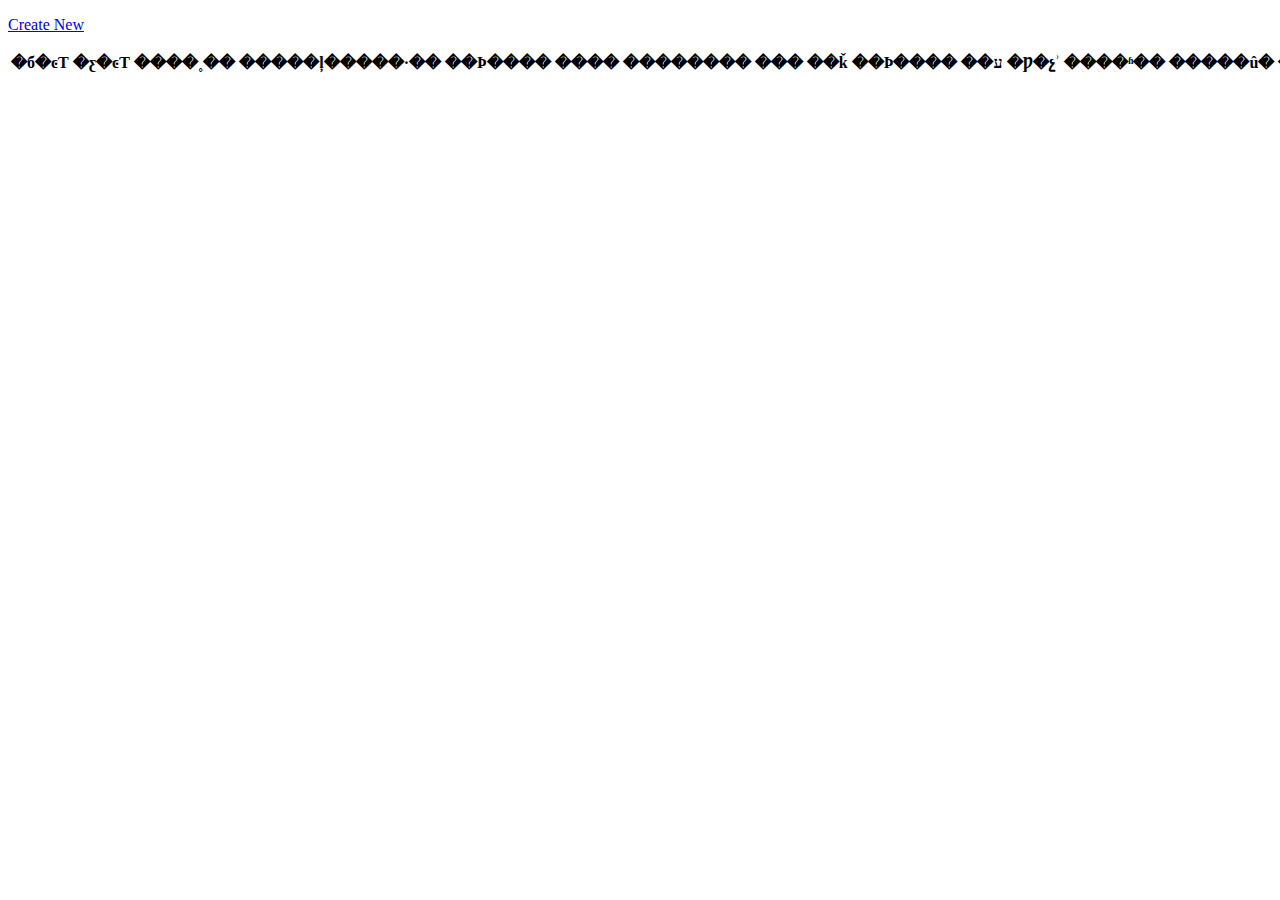
<file: www.flymsg.com/html_code/Index.htm>
<!DOCTYPE html>

<html>
<head>
    <meta name="viewport" content="width=device-width" />
    <title>Index</title>
</head>
<body>
    <p>
        <a href="/Games/Games/Create">Create New</a>
    </p>
    <table class="table">
        <tr>
            <th>
                �б�ͼƬ
            </th>
            <th>
                �ƹ�ͼƬ
            </th>
            <th>
                ����˳��
            </th>
            <th>
                �����ļ�����·��
            </th>
            <th>
                ��Ϸ����
            </th>
            <th>
                ����
            </th>
            <th>
                ��������
            </th>
            <th>
                ���
            </th>
            <th>
                ��ǩ
            </th>
            <th>
                ��Ϸ����
            </th>
            <th>
                ��ע
            </th>
            <th>
                �Ƿ�չʾ
            </th>
            <th>
                ����ʱ��
            </th>
            <th>
                �����û�
            </th>
            <th>
                �޸�ʱ��
            </th>
            <th>
                �޸��û�
            </th>
            <th></th>
        </tr>
    
    
    </table>

<!-- Visual Studio Browser Link -->
<script type="application/json" id="__browserLink_initializationData">
    {"appName":"Chrome","requestId":"0192916454b6415389526de22ba74676"}
</script>
<script type="text/javascript" src="http://localhost:13321/1360d7eb8eb84e22a7cb033a983a78d9/browserLink" async="async"></script>
<!-- End Browser Link -->

</body>
</html>
</file>
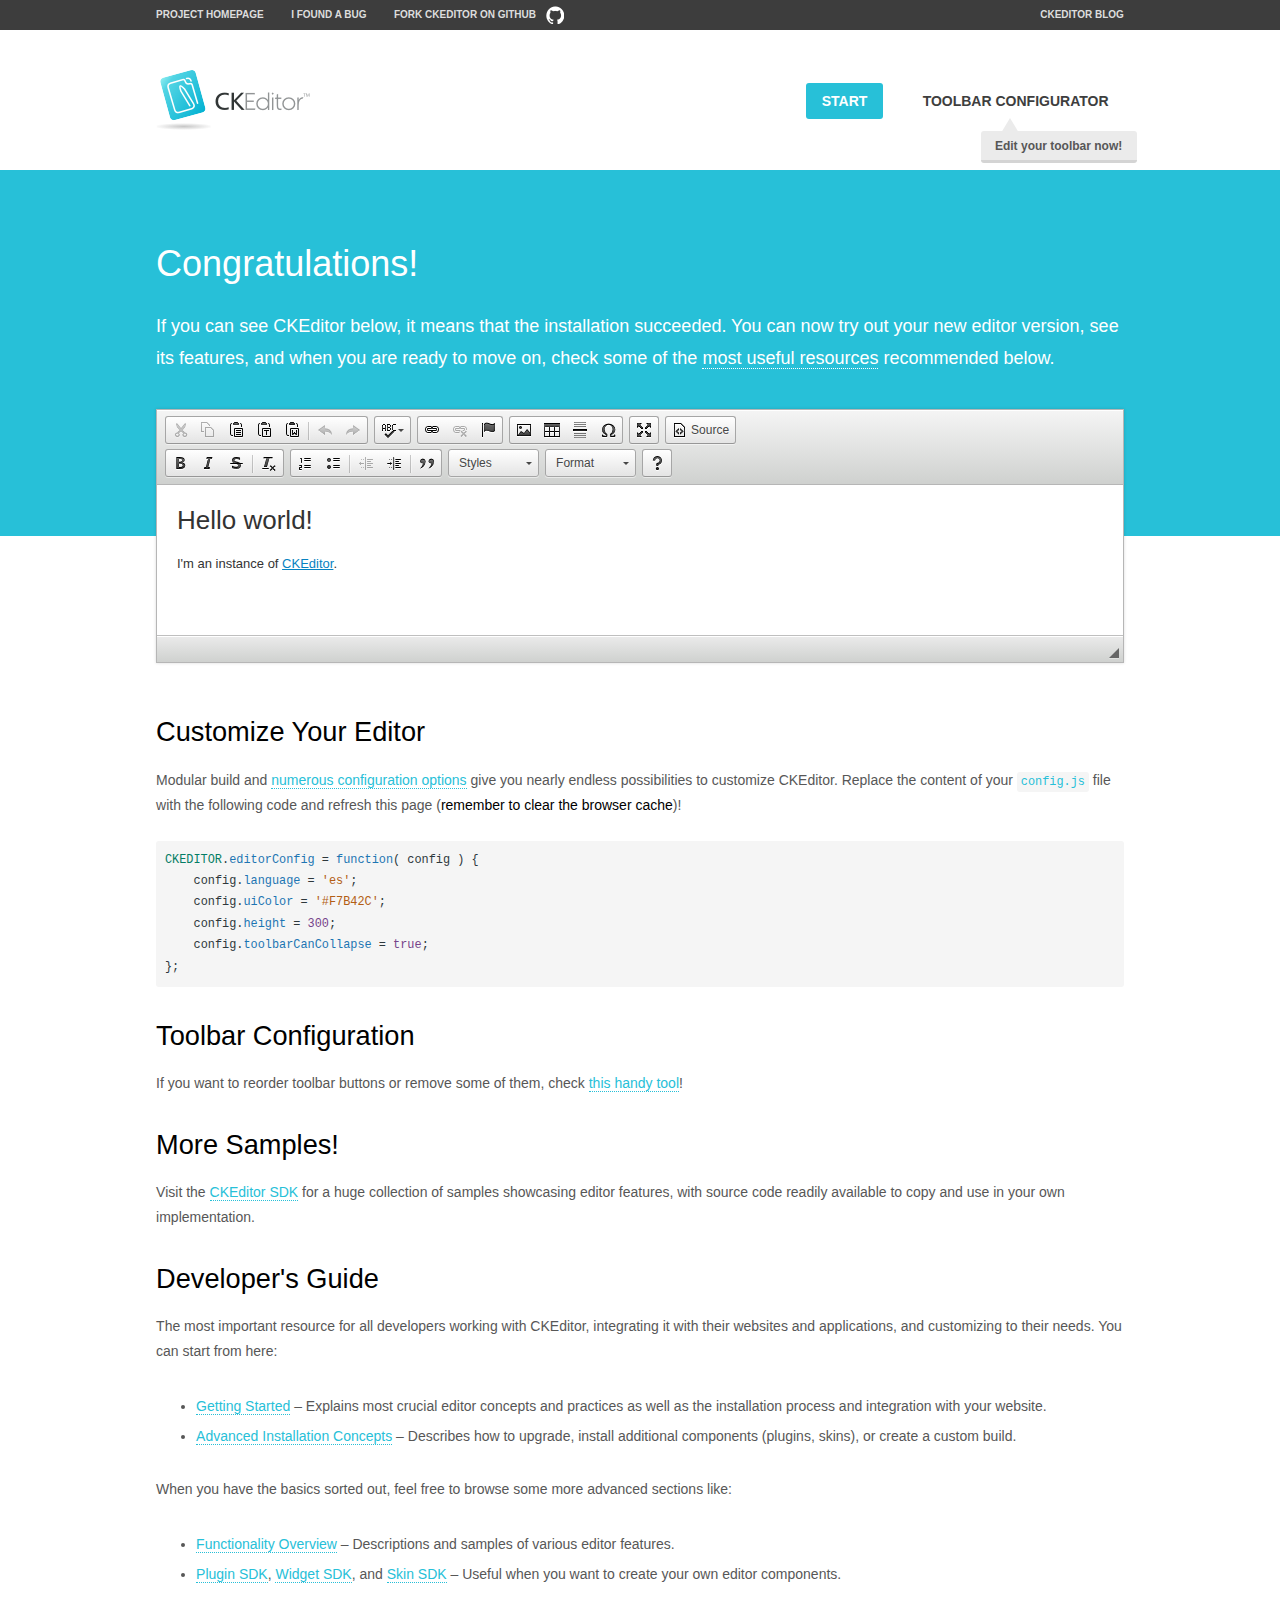
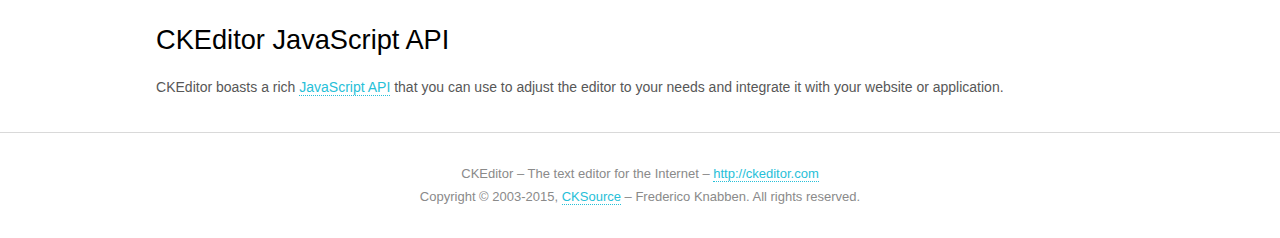
<file: ng.flymsg.com/Scripts/ckeditor/samples/index.html>
<!DOCTYPE html>
<!--
Copyright (c) 2003-2015, CKSource - Frederico Knabben. All rights reserved.
For licensing, see LICENSE.md or http://ckeditor.com/license
-->
<html>
<head>
	<meta charset="utf-8">
	<title>CKEditor Sample</title>
	<script src="../ckeditor.js"></script>
	<script src="js/sample.js"></script>
	<link rel="stylesheet" href="css/samples.css">
	<link rel="stylesheet" href="toolbarconfigurator/lib/codemirror/neo.css">
</head>
<body id="main">

<nav class="navigation-a">
	<div class="grid-container">
		<ul class="navigation-a-left grid-width-70">
			<li><a href="http://ckeditor.com">Project Homepage</a></li>
			<li><a href="http://dev.ckeditor.com/">I found a bug</a></li>
			<li><a href="http://github.com/ckeditor/ckeditor-dev" class="icon-pos-right icon-navigation-a-github">Fork CKEditor on GitHub</a></li>
		</ul>
		<ul class="navigation-a-right grid-width-30">
			<li><a href="http://ckeditor.com/blog-list">CKEditor Blog</a></li>
		</ul>
	</div>
</nav>

<header class="header-a">
	<div class="grid-container">
		<h1 class="header-a-logo grid-width-30">
			<a href="index.html"><img src="img/logo.png" alt="CKEditor Sample"></a>
		</h1>

		<nav class="navigation-b grid-width-70">
			<ul>
				<li><a href="index.html" class="button-a button-a-background">Start</a></li>
				<li><a href="toolbarconfigurator/index.html" class="button-a">Toolbar configurator <span class="balloon-a balloon-a-nw">Edit your toolbar now!</span></a></li>
			</ul>
		</nav>
	</div>
</header>

<main>
	<div class="adjoined-top">
		<div class="grid-container">
			<div class="content grid-width-100">
				<h1>Congratulations!</h1>
				<p>
					If you can see CKEditor below, it means that the installation succeeded.
					You can now try out your new editor version, see its features, and when you are ready to move on, check some of the <a href="#sample-customize">most useful resources</a> recommended below.
				</p>
			</div>
		</div>
	</div>
	<div class="adjoined-bottom">
		<div class="grid-container">
			<div class="grid-width-100">
				<div id="editor">
					<h1>Hello world!</h1>
					<p>I'm an instance of <a href="http://ckeditor.com">CKEditor</a>.</p>
				</div>
			</div>
		</div>
	</div>

	<div class="grid-container">
		<div class="content grid-width-100">
			<section id="sample-customize">
				<h2>Customize Your Editor</h2>
				<p>Modular build and <a href="http://docs.ckeditor.com/#!/guide/dev_configuration">numerous configuration options</a> give you nearly endless possibilities to customize CKEditor. Replace the content of your <code><a href="../config.js">config.js</a></code> file with the following code and refresh this page (<strong>remember to clear the browser cache</strong>)!</p>
		<pre class="cm-s-neo CodeMirror"><code><span style="padding-right: 0.1px;"><span class="cm-variable">CKEDITOR</span>.<span class="cm-property">editorConfig</span> <span class="cm-operator">=</span> <span class="cm-keyword">function</span>( <span class="cm-def">config</span> ) {</span>
<span style="padding-right: 0.1px;"><span class="cm-tab">	</span><span class="cm-variable-2">config</span>.<span class="cm-property">language</span> <span class="cm-operator">=</span> <span class="cm-string">'es'</span>;</span>
<span style="padding-right: 0.1px;"><span class="cm-tab">	</span><span class="cm-variable-2">config</span>.<span class="cm-property">uiColor</span> <span class="cm-operator">=</span> <span class="cm-string">'#F7B42C'</span>;</span>
<span style="padding-right: 0.1px;"><span class="cm-tab">	</span><span class="cm-variable-2">config</span>.<span class="cm-property">height</span> <span class="cm-operator">=</span> <span class="cm-number">300</span>;</span>
<span style="padding-right: 0.1px;"><span class="cm-tab">	</span><span class="cm-variable-2">config</span>.<span class="cm-property">toolbarCanCollapse</span> <span class="cm-operator">=</span> <span class="cm-atom">true</span>;</span>
<span style="padding-right: 0.1px;">};</span></code></pre>
			</section>

			<section>
				<h2>Toolbar Configuration</h2>
				<p>If you want to reorder toolbar buttons or remove some of them, check <a href="toolbarconfigurator/index.html">this handy tool</a>!</p>
			</section>

			<section>
				<h2>More Samples!</h2>
				<p>Visit the <a href="http://sdk.ckeditor.com">CKEditor SDK</a> for a huge collection of samples showcasing editor features, with source code readily available to copy and use in your own implementation.</p>
			</section>

			<section>
				<h2>Developer's Guide</h2>
				<p>The most important resource for all developers working with CKEditor, integrating it with their websites and applications, and customizing to their needs. You can start from here:</p>
				<ul>
					<li><a href="http://docs.ckeditor.com/#!/guide/dev_installation">Getting Started</a> &ndash; Explains most crucial editor concepts and practices as well as the installation process and integration with your website.</li>
					<li><a href="http://docs.ckeditor.com/#!/guide/dev_advanced_installation">Advanced Installation Concepts</a> &ndash; Describes how to upgrade, install additional components (plugins, skins), or create a custom build.</li>
				</ul>
					<p>When you have the basics sorted out, feel free to browse some more advanced sections like:</p>
				<ul>
					<li><a href="http://docs.ckeditor.com/#!/guide/dev_features">Functionality Overview</a> &ndash; Descriptions and samples of various editor features.</li>
					<li><a href="http://docs.ckeditor.com/#!/guide/plugin_sdk_intro">Plugin SDK</a>, <a href="http://docs.ckeditor.com/#!/guide/widget_sdk_intro">Widget SDK</a>, and <a href="http://docs.ckeditor.com/#!/guide/skin_sdk_intro">Skin SDK</a> &ndash; Useful when you want to create your own editor components.</li>
				</ul>
			</section>

			<section>
				<h2>CKEditor JavaScript API</h2>
				<p>CKEditor boasts a rich <a href="http://docs.ckeditor.com/#!/api">JavaScript API</a> that you can use to adjust the editor to your needs and integrate it with your website or application.</p>
			</section>
		</div>
	</div>
</main>

<footer class="footer-a grid-container">
	<div class="grid-container">
		<p class="grid-width-100">
			CKEditor &ndash; The text editor for the Internet &ndash; <a class="samples" href="http://ckeditor.com/">http://ckeditor.com</a>
		</p>
		<p class="grid-width-100" id="copy">
			Copyright &copy; 2003-2015, <a class="samples" href="http://cksource.com/">CKSource</a> &ndash; Frederico Knabben. All rights reserved.
		</p>
	</div>
</footer>
<script>
	initSample();
</script>

</body>
</html>
</file>
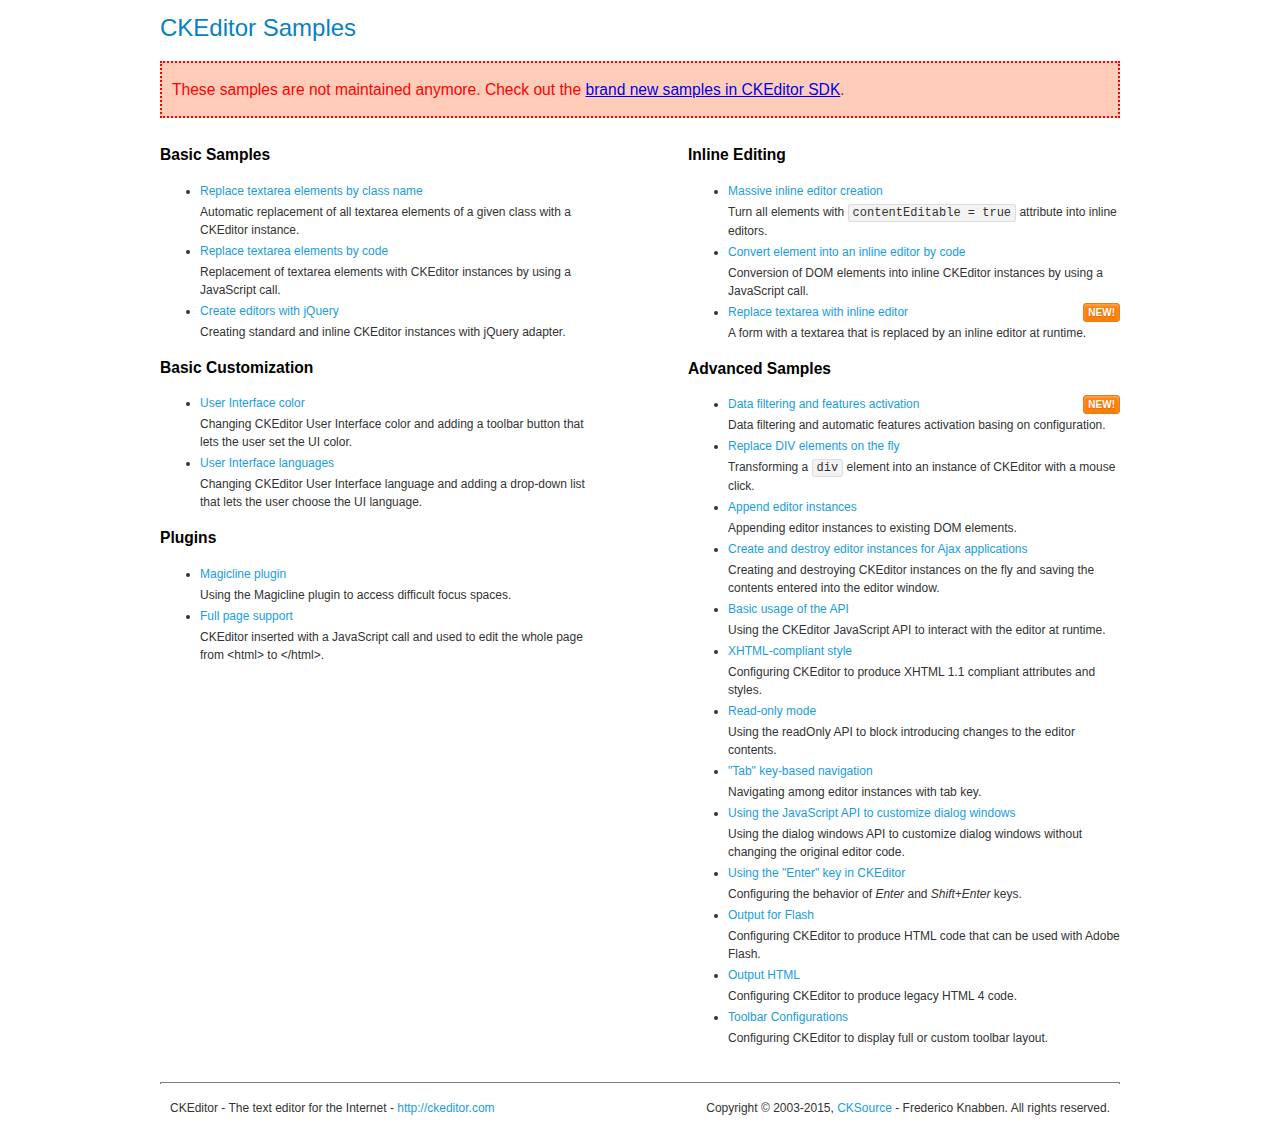
<file: ng.flymsg.com/Scripts/ckeditor/samples/old/index.html>
<!DOCTYPE html>
<!--
Copyright (c) 2003-2015, CKSource - Frederico Knabben. All rights reserved.
For licensing, see LICENSE.md or http://ckeditor.com/license
-->
<html>
<head>
	<meta charset="utf-8">
	<title>CKEditor Samples</title>
	<link rel="stylesheet" href="sample.css">
</head>
<body>
	<h1 class="samples">
		CKEditor Samples
	</h1>
	<div class="warning deprecated">
		These samples are not maintained anymore. Check out the <a href="http://sdk.ckeditor.com/">brand new samples in CKEditor SDK</a>.
	</div>
	<div class="twoColumns">
		<div class="twoColumnsLeft">
			<h2 class="samples">
				Basic Samples
			</h2>
			<dl class="samples">
				<dt><a class="samples" href="replacebyclass.html">Replace textarea elements by class name</a></dt>
				<dd>Automatic replacement of all textarea elements of a given class with a CKEditor instance.</dd>

				<dt><a class="samples" href="replacebycode.html">Replace textarea elements by code</a></dt>
				<dd>Replacement of textarea elements with CKEditor instances by using a JavaScript call.</dd>

				<dt><a class="samples" href="jquery.html">Create editors with jQuery</a></dt>
				<dd>Creating standard and inline CKEditor instances with jQuery adapter.</dd>
			</dl>

			<h2 class="samples">
				Basic Customization
			</h2>
			<dl class="samples">
				<dt><a class="samples" href="uicolor.html">User Interface color</a></dt>
				<dd>Changing CKEditor User Interface color and adding a toolbar button that lets the user set the UI color.</dd>

				<dt><a class="samples" href="uilanguages.html">User Interface languages</a></dt>
				<dd>Changing CKEditor User Interface language and adding a drop-down list that lets the user choose the UI language.</dd>
			</dl>


			<h2 class="samples">Plugins</h2>
<dl class="samples">
<dt><a class="samples" href="magicline/magicline.html">Magicline plugin</a></dt>
<dd>Using the Magicline plugin to access difficult focus spaces.</dd>

<dt><a class="samples" href="wysiwygarea/fullpage.html">Full page support</a></dt>
<dd>CKEditor inserted with a JavaScript call and used to edit the whole page from &lt;html&gt; to &lt;/html&gt;.</dd>
</dl>
		</div>
		<div class="twoColumnsRight">
			<h2 class="samples">
				Inline Editing
			</h2>
			<dl class="samples">
				<dt><a class="samples" href="inlineall.html">Massive inline editor creation</a></dt>
				<dd>Turn all elements with <code>contentEditable = true</code> attribute into inline editors.</dd>

				<dt><a class="samples" href="inlinebycode.html">Convert element into an inline editor by code</a></dt>
				<dd>Conversion of DOM elements into inline CKEditor instances by using a JavaScript call.</dd>

				<dt><a class="samples" href="inlinetextarea.html">Replace textarea with inline editor</a> <span class="new">New!</span></dt>
				<dd>A form with a textarea that is replaced by an inline editor at runtime.</dd>

				
			</dl>

			<h2 class="samples">
				Advanced Samples
			</h2>
			<dl class="samples">
				<dt><a class="samples" href="datafiltering.html">Data filtering and features activation</a> <span class="new">New!</span></dt>
				<dd>Data filtering and automatic features activation basing on configuration.</dd>

				<dt><a class="samples" href="divreplace.html">Replace DIV elements on the fly</a></dt>
				<dd>Transforming a <code>div</code> element into an instance of CKEditor with a mouse click.</dd>

				<dt><a class="samples" href="appendto.html">Append editor instances</a></dt>
				<dd>Appending editor instances to existing DOM elements.</dd>

				<dt><a class="samples" href="ajax.html">Create and destroy editor instances for Ajax applications</a></dt>
				<dd>Creating and destroying CKEditor instances on the fly and saving the contents entered into the editor window.</dd>

				<dt><a class="samples" href="api.html">Basic usage of the API</a></dt>
				<dd>Using the CKEditor JavaScript API to interact with the editor at runtime.</dd>

				<dt><a class="samples" href="xhtmlstyle.html">XHTML-compliant style</a></dt>
				<dd>Configuring CKEditor to produce XHTML 1.1 compliant attributes and styles.</dd>

				<dt><a class="samples" href="readonly.html">Read-only mode</a></dt>
				<dd>Using the readOnly API to block introducing changes to the editor contents.</dd>

				<dt><a class="samples" href="tabindex.html">"Tab" key-based navigation</a></dt>
				<dd>Navigating among editor instances with tab key.</dd>


				
<dt><a class="samples" href="dialog/dialog.html">Using the JavaScript API to customize dialog windows</a></dt>
<dd>Using the dialog windows API to customize dialog windows without changing the original editor code.</dd>

<dt><a class="samples" href="enterkey/enterkey.html">Using the &quot;Enter&quot; key in CKEditor</a></dt>
<dd>Configuring the behavior of <em>Enter</em> and <em>Shift+Enter</em> keys.</dd>

<dt><a class="samples" href="htmlwriter/outputforflash.html">Output for Flash</a></dt>
<dd>Configuring CKEditor to produce HTML code that can be used with Adobe Flash.</dd>

<dt><a class="samples" href="htmlwriter/outputhtml.html">Output HTML</a></dt>
<dd>Configuring CKEditor to produce legacy HTML 4 code.</dd>

<dt><a class="samples" href="toolbar/toolbar.html">Toolbar Configurations</a></dt>
<dd>Configuring CKEditor to display full or custom toolbar layout.</dd>

			</dl>
		</div>
	</div>
	<div id="footer">
		<hr>
		<p>
			CKEditor - The text editor for the Internet - <a class="samples" href="http://ckeditor.com/">http://ckeditor.com</a>
		</p>
		<p id="copy">
			Copyright &copy; 2003-2015, <a class="samples" href="http://cksource.com/">CKSource</a> - Frederico Knabben. All rights reserved.
		</p>
	</div>
</body>
</html>
</file>
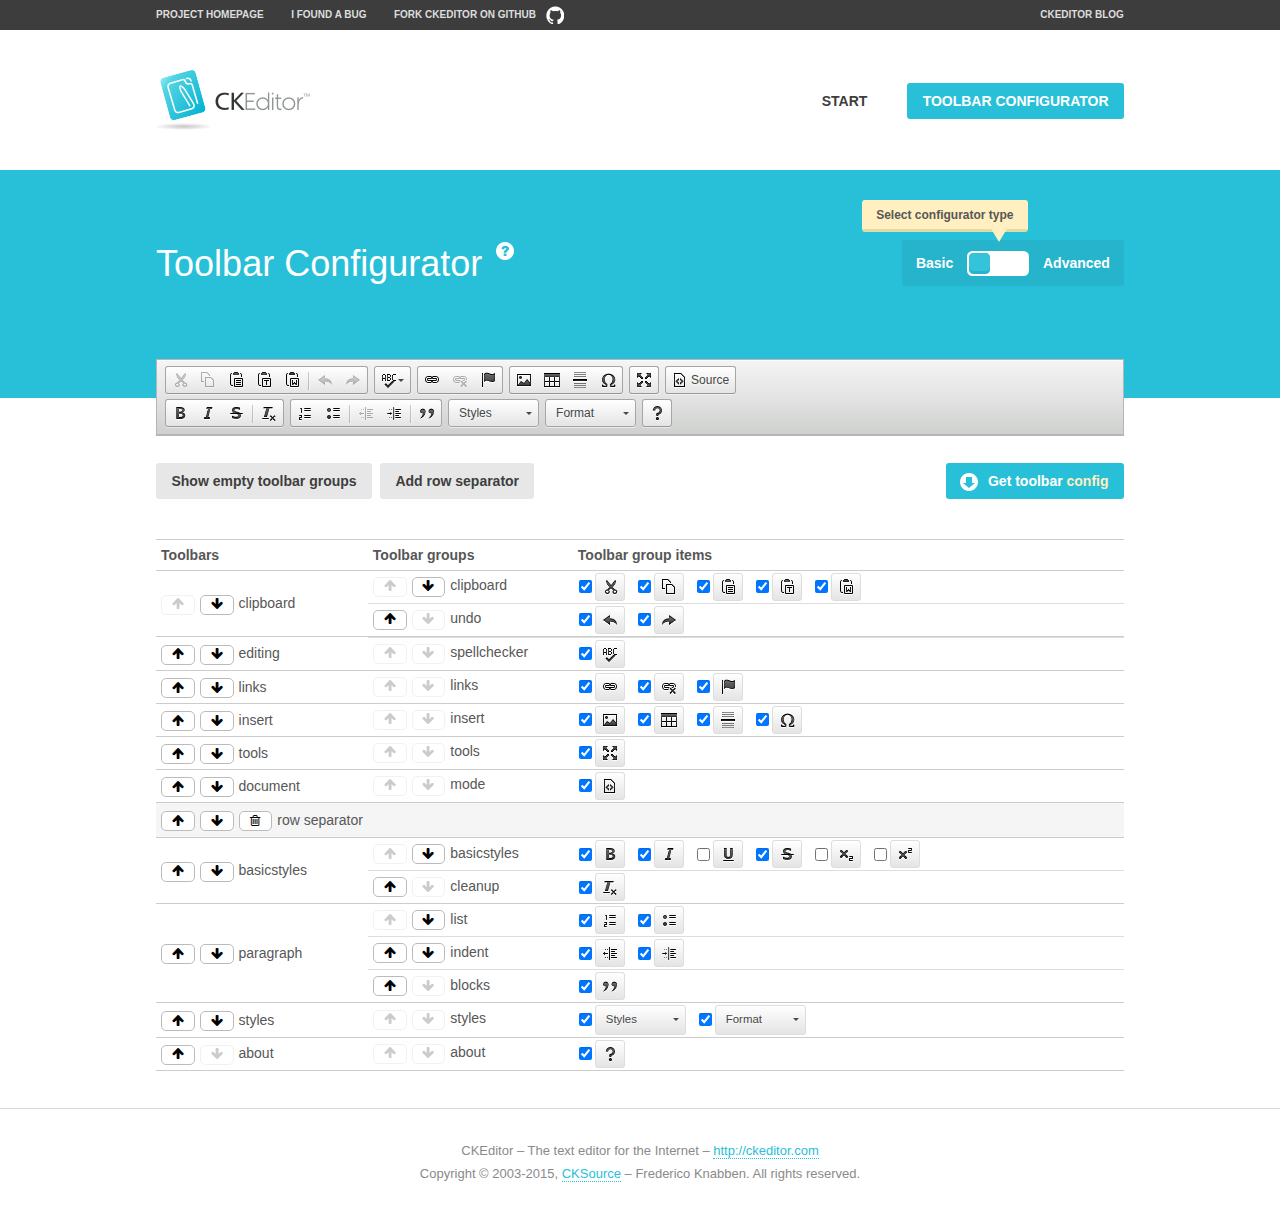
<file: ng.flymsg.com/Scripts/ckeditor/samples/toolbarconfigurator/index.html>
<!DOCTYPE html>
<!--
Copyright (c) 2003-2015, CKSource - Frederico Knabben. All rights reserved.
For licensing, see LICENSE.md or http://ckeditor.com/license
-->
<!--[if IE 8]><html class="ie8"><![endif]-->
<!--[if gt IE 8]><html><![endif]-->
<!--[if !IE]><!--><html><!--<![endif]-->
<head>
	<meta charset="utf-8">
	<title>Toolbar Configurator</title>
	<script src="../../ckeditor.js"></script>
	<script>
		if ( CKEDITOR.env.ie && CKEDITOR.env.version < 9 )
			CKEDITOR.tools.enableHtml5Elements( document );
	</script>
	<link rel="stylesheet" href="lib/codemirror/codemirror.css">
	<link rel="stylesheet" href="lib/codemirror/show-hint.css">
	<link rel="stylesheet" href="lib/codemirror/neo.css">
	<link rel="stylesheet" href="css/fontello.css">
	<link rel="stylesheet" href="../css/samples.css">
</head>
<body id="toolbar">

<nav class="navigation-a">
	<div class="grid-container">
		<ul class="navigation-a-left grid-width-70">
			<li><a href="http://ckeditor.com">Project Homepage</a></li>
			<li><a href="http://dev.ckeditor.com/">I found a bug</a></li>
			<li><a href="http://github.com/ckeditor/ckeditor-dev" class="icon-pos-right icon-navigation-a-github">Fork CKEditor on GitHub</a></li>
		</ul>
		<ul class="navigation-a-right grid-width-30">
			<li><a href="http://ckeditor.com/blog-list">CKEditor Blog</a></li>
		</ul>
	</div>
</nav>

<header class="header-a">
	<div class="grid-container">
		<h1 class="header-a-logo grid-width-30">
			<a href="../index.html"><img src="../img/logo.png" alt="CKEditor Logo"></a>
		</h1>
		<nav class="navigation-b grid-width-70">
			<ul>
				<li><a href="../index.html"  class="button-a">Start</a></li>
				<li><a href="index.html"  class="button-a button-a-background">Toolbar configurator</a></li>
			</ul>
		</nav>
	</div>
</header>

<main>
	<div class="adjoined-top">
		<div class="grid-container">
			<div class="content grid-width-100">
				<div class="grid-container-nested">
					<h1 class="grid-width-60">
						Toolbar Configurator
						<a href="#help-content" type="button" title="Configurator help" id="help" class="button-a button-a-background button-a-no-text icon-pos-left icon-question-mark">Help</a>
					</h1>

					<div class="grid-width-40 grid-switch-magic">
						<div class="switch">
							<span class="balloon-a balloon-a-se">Select configurator type</span>
							<input type="radio" name="radio" data-num="1" id="radio-basic" />
							<input type="radio" name="radio" data-num="2" id="radio-advanced" />
							<label data-for="1" for="radio-basic">Basic</label>
							<span class="switch-inner">
								<span class="handler"></span>
							</span>
							<label data-for="2" for="radio-advanced">Advanced</label>
						</div>
					</div>
				</div>
			</div>
		</div>
	</div>
	<div class="adjoined-bottom">
		<div class="grid-container">
			<div class="grid-width-100">
				<div class="editors-container">
					<div id="editor-basic"></div>
					<div id="editor-advanced"></div>
				</div>
			</div>
		</div>
	</div>

	<div class="grid-container configurator">
		<div class="content grid-width-100">
			<div class="configurator">
				<div>
					<div id="toolbarModifierWrapper"></div>
				</div>
			</div>
		</div>
	</div>

	<div id="help-content">
		<div class="grid-container">
			<div class="grid-width-100">
				<h2>What Am I Doing Here?</h2>

				<div class="grid-container grid-container-nested">
					<div class="basic">
						<div class="grid-width-50">
							<p>Arrange <a href="http://docs.ckeditor.com/#!/api/CKEDITOR.config-cfg-toolbarGroups">toolbar groups</a>, toggle <a href="http://docs.ckeditor.com/#!/api/CKEDITOR.config-cfg-removeButtons">button visibility</a> according to your needs and get your toolbar configuration.</p>
							<p>You can replace the content of the <a href="../../config.js"><code>config.js</code></a> file with the generated configuration. If you already set some configuration options you will need to merge both configurations.</p>
						</div>
						<div class="grid-width-50">
							<p>Read more about different ways of <a href="http://docs.ckeditor.com/#!/guide/dev_configuration">setting configuration</a> and do not forget about <strong>clearing browser cache</strong>.</p>
							<p>Arranging toolbar groups is the recommended way of configuring the toolbar, but if you need more freedom you can use the <a href="#advanced">advanced configurator</a>.</p>
						</div>
					</div>
					<div class="advanced" style="display: none;">
						<div class="grid-width-50">
							<p>With this code editor you can edit your <a href="http://docs.ckeditor.com/#!/api/CKEDITOR.config-cfg-toolbar">toolbar configuration</a> live.</p>
							<p>You can replace the content of the <a href="../../config.js"><code>config.js</code></a> file with the generated configuration. If you already set some configuration options you will need to merge both configurations.</p>
						</div>
						<div class="grid-width-50">
							<p>Read more about different ways of <a href="http://docs.ckeditor.com/#!/guide/dev_configuration">setting configuration</a> and do not forget about <strong>clearing browser cache</strong>.</p>
						</div>
					</div>
				</div>

				<p class="grid-container grid-container-nested">
					<button type="button" class="help-content-close grid-width-100 button-a button-a-background">Got it. Let's play!</button>
				</p>
			</div>
		</div>
	</div>
</main>

<footer class="footer-a grid-container">
	<p class="grid-width-100">
		CKEditor &ndash; The text editor for the Internet &ndash; <a class="samples" href="http://ckeditor.com/">http://ckeditor.com</a>
	</p>
	<p class="grid-width-100" id="copy">
		Copyright &copy; 2003-2015, <a class="samples" href="http://cksource.com/">CKSource</a> &ndash; Frederico Knabben. All rights reserved.
	</p>
</footer>

<script src="lib/codemirror/codemirror.js"></script>
<script src="lib/codemirror/javascript.js"></script>
<script src="lib/codemirror/show-hint.js"></script>

<script src="js/fulltoolbareditor.js"></script>
<script src="js/abstracttoolbarmodifier.js"></script>
<script src="js/toolbarmodifier.js"></script>
<script src="js/toolbartextmodifier.js"></script>
<script src="../js/sf.js"></script>

<script>
	( function() {
		'use strict';

		var mode = ( window.location.hash.substr( 1 ) === 'advanced' ) ? 'advanced' : 'basic',
			configuratorSection = CKEDITOR.document.findOne( 'main > .grid-container.configurator' ),
			basicInstruction = CKEDITOR.document.findOne( '#help-content .basic' ),
			advancedInstruction = CKEDITOR.document.findOne( '#help-content .advanced' ),

			// Configurator mode switcher.
			modeSwitchBasic = CKEDITOR.document.getById( 'radio-basic' ),
			modeSwitchAdvanced = CKEDITOR.document.getById( 'radio-advanced' );

		// Initial setup
		function updateSwitcher() {
			if ( mode === 'advanced' ) {
				modeSwitchAdvanced.$.checked = true;
			} else {
				modeSwitchBasic.$.checked = true;
			}
		}

		updateSwitcher();

		CKEDITOR.document.getWindow().on( 'hashchange', function( e ) {
			var hash = window.location.hash.substr( 1 );
			if ( !( hash === 'advanced' || hash === 'basic' ) ) {
				return;
			}
			mode = hash;
			onToolbarsDone( mode );
		} );

		CKEDITOR.document.getWindow().on( 'resize', function() {
			updateToolbar( ( mode === 'basic' ? toolbarModifier : toolbarTextModifier )[ 'editorInstance' ] );
		} );

		function onRefresh( modifier ) {
			modifier = modifier || this;

			if ( mode === 'basic' && modifier instanceof ToolbarConfigurator.ToolbarTextModifier ) {
				return;
			}

			// CodeMirror container becomes visible, so we need to refresh and to avoid rendering problems.
			if ( mode === 'advanced' && modifier instanceof ToolbarConfigurator.ToolbarTextModifier ) {
				modifier.codeContainer.refresh();
			}

			updateToolbar( modifier.editorInstance );
		}

		function updateToolbar( editor ) {
			var editorContainer = editor.container;

			// Not always editor is loaded.
			if ( !editorContainer ) {
				return;
			}

			var displayStyle = editorContainer.getStyle( 'display' );

			editorContainer.setStyle( 'display', 'block' );

			var newHeight = editorContainer.getSize( 'height' );

			var newMarginTop = parseInt( editorContainer.getComputedStyle( 'margin-top' ), 10 );
			newMarginTop = ( isNaN( newMarginTop ) ? 0 : Number( newMarginTop ) );

			var newMarginBottom = parseInt( editorContainer.getComputedStyle( 'margin-bottom' ), 10 );
			newMarginBottom = ( isNaN( newMarginBottom ) ? 0 : Number( newMarginBottom ) );

			var result = newHeight + newMarginTop + newMarginBottom;

			editorContainer.setStyle( 'display', displayStyle );

			editor.container.getAscendant( 'div' ).setStyle( 'height', result + 'px' );
		}

		var toolbarModifier = new ToolbarConfigurator.ToolbarModifier( 'editor-basic' );

		var done = 0;
		toolbarModifier.init( onToolbarInit );
		toolbarModifier.onRefresh = onRefresh;

		CKEDITOR.document.getById( 'toolbarModifierWrapper' ).append( toolbarModifier.mainContainer );

		var toolbarTextModifier = new ToolbarConfigurator.ToolbarTextModifier( 'editor-advanced' );
		toolbarTextModifier.init( onToolbarInit );
		toolbarTextModifier.onRefresh = onRefresh;

		function onToolbarInit() {
			if ( ++done === 2 ) {
				onToolbarsDone();

				positionSticky.watch( CKEDITOR.document.findOne( '.toolbar' ), function() {
					return mode === 'advanced';
				} );
			}
		}

		function onToolbarsDone() {
			if ( mode === 'basic' ) {
				toggleModeBasic( false );
			} else {
				toggleModeAdvanced( false );
			}

			updateSwitcher();

			setTimeout( function() {
				CKEDITOR.document.findOne( '.editors-container' ).addClass( 'active' );
				CKEDITOR.document.findOne( '#toolbarModifierWrapper' ).addClass( 'active' );
			}, 200 );
		}

		CKEDITOR.document.getById( 'toolbarModifierWrapper' ).append( toolbarTextModifier.mainContainer );

		function toogleModeSwitch( onElement, offElement, onModifier, offModifier ) {
			onElement.addClass( 'fancy-button-active' );
			offElement.removeClass( 'fancy-button-active' );

			onModifier.showUI();
			offModifier.hideUI();
		}

		function toggleModeBasic( callOnRefresh ) {
			callOnRefresh = ( callOnRefresh !== false );
			mode = 'basic';
			window.location.hash = '#basic';
			toogleModeSwitch( modeSwitchBasic, modeSwitchAdvanced, toolbarModifier, toolbarTextModifier );

			configuratorSection.removeClass( 'freed-width' );
			basicInstruction.show();
			advancedInstruction.hide();

			callOnRefresh && onRefresh( toolbarModifier );
		}

		function toggleModeAdvanced( callOnRefresh ) {
			callOnRefresh = ( callOnRefresh !== false );
			mode = 'advanced';
			window.location.hash = '#advanced';
			toogleModeSwitch( modeSwitchAdvanced, modeSwitchBasic, toolbarTextModifier, toolbarModifier );

			configuratorSection.addClass( 'freed-width' );
			advancedInstruction.show();
			basicInstruction.hide();

			callOnRefresh && onRefresh( toolbarTextModifier );
		}

		modeSwitchBasic.on( 'click', toggleModeBasic );
		modeSwitchAdvanced.on( 'click', toggleModeAdvanced );

		//
		// Position:sticky for the toolbar.
		//

		// Will make elements behave like they were styled with position:sticky.
		var positionSticky = {
			// Store object: {
			// 		element: CKEDITOR.dom.element, // Element which will float.
			// 		placeholder: CKEDITOR.dom.element, // Placeholder which is place to prevent page bounce.
			// 		isFixed: boolean // Whether element float now.
			// }
			watched: [],

			active: [],

			staticContainer: null,

			init: function() {
				var element = CKEDITOR.dom.element.createFromHtml(
					'<div class="staticContainer">' +
						'<div class="grid-container" >' +
							'<div class="grid-width-100">' +
								'<div class="inner"></div>' +
							'</div>' +
						'</div>' +
					'</div>' );

				this.staticContainer = element.findOne( '.inner' );

				CKEDITOR.document.getBody().append( element );
			},

			watch: function( element, preventFunc ) {
				this.watched.push( {
					element: element,
					placeholder: new CKEDITOR.dom.element( 'div' ),
					isFixed: false,
					preventFunc: preventFunc
				} );
			},

			checkAll: function() {
				for ( var i = 0; i < this.watched.length; i++ ) {
					this.check( this.watched[ i ] );
				}
			},

			check: function( element ) {
				var isFixed = element.isFixed;
				var shouldBeFixed = this.shouldBeFixed( element );

				// Nothing to be done.
				if ( isFixed === shouldBeFixed ) {
					return;
				}

				var placeholder = element.placeholder;

				if ( isFixed ) {
					// Unfixing.

					element.element.insertBefore( placeholder );
					placeholder.remove();

					element.element.removeStyle( 'margin' );

					this.active.splice( CKEDITOR.tools.indexOf( this.active, element ), 1 );

				} else {
					// Fixing.
					placeholder.setStyle( 'width', element.element.getSize( 'width' ) + 'px' );
					placeholder.setStyle( 'height', element.element.getSize( 'height' ) + 'px' );
					placeholder.setStyle( 'margin-bottom', element.element.getComputedStyle( 'margin-bottom' ) );
					placeholder.setStyle( 'display', element.element.getComputedStyle( 'display' ) );
					placeholder.insertAfter( element.element );

					this.staticContainer.append( element.element );

					this.active.push( element );
				}

				element.isFixed = !element.isFixed;
			},

			shouldBeFixed: function( element ) {
				if ( element.preventFunc && element.preventFunc() ) {
					return false;
				}

				// If element is already fixed we are checking it's placeholder.
				var related = ( element.isFixed ? element.placeholder : element.element ),
					clientRect = related.$.getBoundingClientRect(),
					staticHeight = this.staticContainer.getSize('height' ),
					elemHeight = element.element.getSize( 'height' );

				if ( element.isFixed ) {
					return ( clientRect.top + elemHeight < staticHeight );
				} else {
					return ( clientRect.top < staticHeight );
				}
			}
		};

		positionSticky.init();

		CKEDITOR.document.getWindow().on( 'scroll',
			new CKEDITOR.tools.eventsBuffer( 100, positionSticky.checkAll, positionSticky ).input
		);

		// Make the toolbar sticky.
		positionSticky.watch( CKEDITOR.document.findOne( '.editors-container' ) );

		// Help button and help-content.
		( function() {
			var helpButton = CKEDITOR.document.getById( 'help' ),
				helpContent = CKEDITOR.document.getById( 'help-content' );

			// Don't show help button on IE8 because it's unsupported by Pico Modal.
			if ( CKEDITOR.env.ie && CKEDITOR.env.version == 8 ) {
				helpButton.hide();
			} else {
				// Display help modal when the button is clicked.
				helpButton.on( 'click', function( evt ) {
					SF.modal( {
						// Clone modal content from DOM.
						content: helpContent.getHtml(),

						afterCreate: function( modal ) {
							// Enable modal content button to close the modal.
							new CKEDITOR.dom.element( modal.modalElem() ).findOne( '.help-content-close' ).once( 'click', modal.close );
						}
					} ).show();
				} );
			}
		} )();
	} )();
</script>
</body>
</html>
</file>
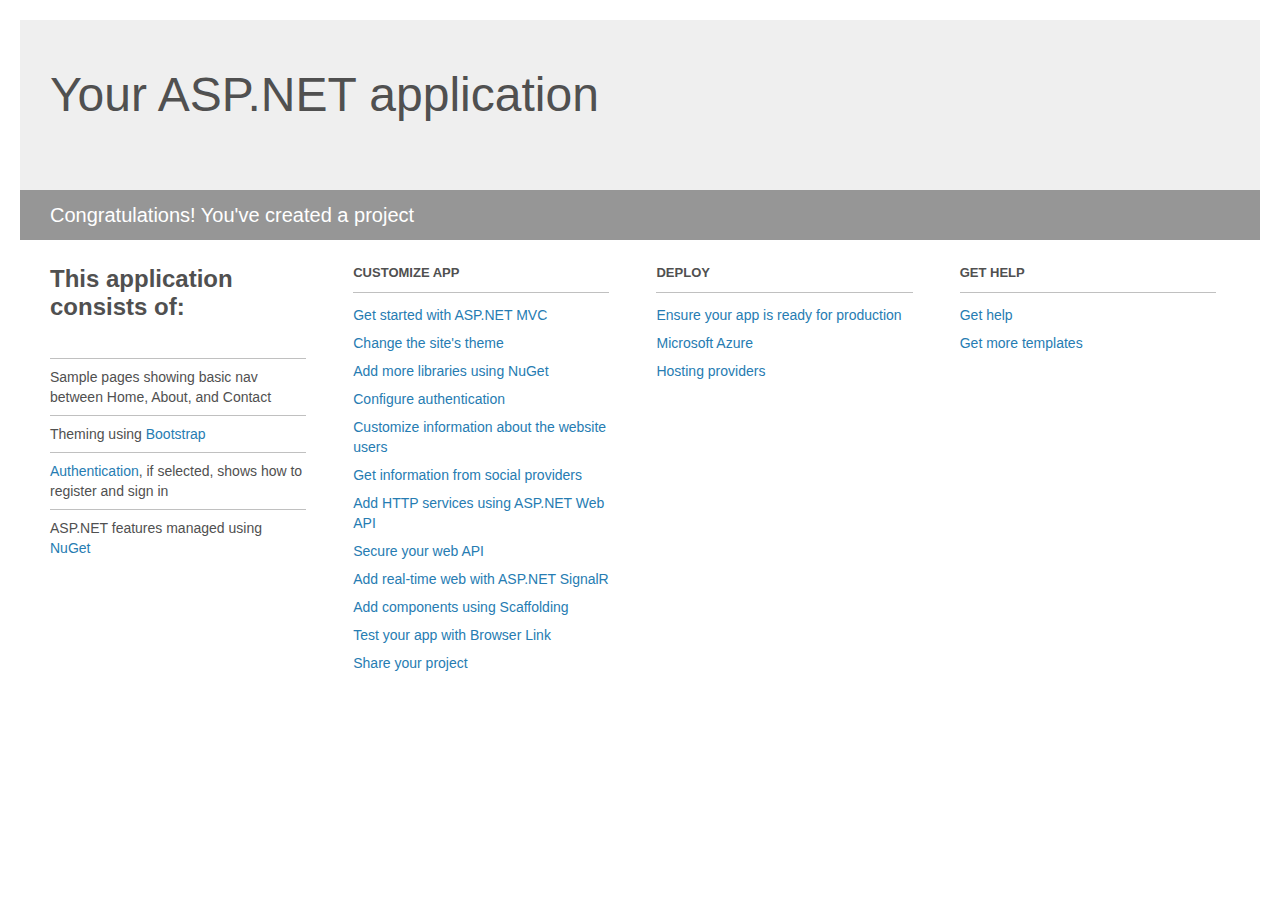
<file: ng.flymsg.com/Project_Readme.html>
﻿<!DOCTYPE html>
<html lang="en">
<head>
    <meta charset="utf-8" />
    <title>Your ASP.NET application</title>
    <style>
        body {
            background: #fff;
            color: #505050;
            font: 14px 'Segoe UI', tahoma, arial, helvetica, sans-serif;
            margin: 20px;
            padding: 0;
        }

        #header {
            background: #efefef;
            padding: 0;
        }

        h1 {
            font-size: 48px;
            font-weight: normal;
            margin: 0;
            padding: 0 30px;
            line-height: 150px;
        }

        p {
            font-size: 20px;
            color: #fff;
            background: #969696;
            padding: 0 30px;
            line-height: 50px;
        }

        #main {
            padding: 5px 30px;
        }

        .section {
            width: 21.7%;
            float: left;
            margin: 0 0 0 4%;
        }

            .section h2 {
                font-size: 13px;
                text-transform: uppercase;
                margin: 0;
                border-bottom: 1px solid silver;
                padding-bottom: 12px;
                margin-bottom: 8px;
            }

            .section.first {
                margin-left: 0;
            }

                .section.first h2 {
                    font-size: 24px;
                    text-transform: none;
                    margin-bottom: 25px;
                    border: none;
                }

                .section.first li {
                    border-top: 1px solid silver;
                    padding: 8px 0;
                }

            .section.last {
                margin-right: 0;
            }

        ul {
            list-style: none;
            padding: 0;
            margin: 0;
            line-height: 20px;
        }

        li {
            padding: 4px 0;
        }

        a {
            color: #267cb2;
            text-decoration: none;
        }

            a:hover {
                text-decoration: underline;
            }
    </style>
</head>
<body>

    <div id="header">
        <h1>Your ASP.NET application</h1>
        <p>Congratulations! You've created a project</p>
    </div>

    <div id="main">
        <div class="section first">
            <h2>This application consists of:</h2>
            <ul>
                <li>Sample pages showing basic nav between Home, About, and Contact</li>
                <li>Theming using <a href="http://go.microsoft.com/fwlink/?LinkID=615519">Bootstrap</a></li>
                <li><a href="http://go.microsoft.com/fwlink/?LinkID=615520">Authentication</a>, if selected, shows how to register and sign in</li>
                <li>ASP.NET features managed using <a href="http://go.microsoft.com/fwlink/?LinkID=320756">NuGet</a></li>
            </ul>
        </div>

        <div class="section">
            <h2>Customize app</h2>
            <ul>
                <li><a href="http://go.microsoft.com/fwlink/?LinkID=615541">Get started with ASP.NET MVC</a></li>
                <li><a href="http://go.microsoft.com/fwlink/?LinkID=615523">Change the site's theme</a></li>
                <li><a href="http://go.microsoft.com/fwlink/?LinkID=615524">Add more libraries using NuGet</a></li>
                <li><a href="http://go.microsoft.com/fwlink/?LinkID=615542">Configure authentication</a></li>
                <li><a href="http://go.microsoft.com/fwlink/?LinkID=615526">Customize information about the website users</a></li>
                <li><a href="http://go.microsoft.com/fwlink/?LinkID=615527">Get information from social providers</a></li>
                <li><a href="http://go.microsoft.com/fwlink/?LinkID=615528">Add HTTP services using ASP.NET Web API</a></li>
                <li><a href="http://go.microsoft.com/fwlink/?LinkID=615529">Secure your web API</a></li>
                <li><a href="http://go.microsoft.com/fwlink/?LinkID=615530">Add real-time web with ASP.NET SignalR</a></li>
                <li><a href="http://go.microsoft.com/fwlink/?LinkID=615531">Add components using Scaffolding</a></li>
                <li><a href="http://go.microsoft.com/fwlink/?LinkID=615532">Test your app with Browser Link</a></li>
                <li><a href="http://go.microsoft.com/fwlink/?LinkID=615533">Share your project</a></li>
            </ul>
        </div>

        <div class="section">
            <h2>Deploy</h2>
            <ul>
                <li><a href="http://go.microsoft.com/fwlink/?LinkID=615534">Ensure your app is ready for production</a></li>
                <li><a href="http://go.microsoft.com/fwlink/?LinkID=615535">Microsoft Azure</a></li>
                <li><a href="http://go.microsoft.com/fwlink/?LinkID=615536">Hosting providers</a></li>
            </ul>
        </div>

        <div class="section last">
            <h2>Get help</h2>
            <ul>
                <li><a href="http://go.microsoft.com/fwlink/?LinkID=615537">Get help</a></li>
                <li><a href="http://go.microsoft.com/fwlink/?LinkID=615538">Get more templates</a></li>
            </ul>
        </div>
    </div>

</body>
</html>
</file>
<file: ng.flymsg.com/Scripts/ckeditor/samples/css/samples.css>
/**
 * @license Copyright (c) 2003-2015, CKSource - Frederico Knabben. All rights reserved.
 * For licensing, see LICENSE.md or http://ckeditor.com/license
 */
@media (max-width: 900px) {
  .global-is-mobile-hidden {
    display: none !important;
  }
}
article,
aside,
details,
figcaption,
figure,
footer,
header,
hgroup,
main,
menu,
nav,
section {
  display: block;
}
body,
html {
  margin: 0;
  padding: 0;
  font: 16px / 1.8 Arial, 'Helvetica Neue', Helvetica, sans-serif;
  font-weight: 300;
  color: #575757;
}
.grid-width-10 {
  width: 10%;
}
.grid-width-20 {
  width: 20%;
}
.grid-width-30 {
  width: 30%;
}
.grid-width-40 {
  width: 40%;
}
.grid-width-50 {
  width: 50%;
}
.grid-width-60 {
  width: 60%;
}
.grid-width-70 {
  width: 70%;
}
.grid-width-80 {
  width: 80%;
}
.grid-width-90 {
  width: 90%;
}
.grid-width-100 {
  width: 100%;
}
@media (max-width: 900px) {
  .grid-width-10,
  .grid-width-20,
  .grid-width-30,
  .grid-width-40,
  .grid-width-50,
  .grid-width-60,
  .grid-width-70,
  .grid-width-80,
  .grid-width-90,
  .grid-width-100 {
    width: 100%;
  }
}
*[class*="grid-width"] {
  -webkit-box-sizing: border-box;
  -moz-box-sizing: border-box;
  box-sizing: border-box;
  padding-left: 4%;
  padding-right: 4%;
  float: left;
}
*[class*="grid-width"]:after,
.grid-container:after,
*[class*="grid-width"]:before,
.grid-container:before {
  content: '';
  display: block;
  overflow: hidden;
  visibility: hidden;
  font-size: 0;
  line-height: 0;
  width: 0;
  height: 0;
}
*[class*="grid-width"]:after,
.grid-container:after {
  clear: both;
}
.grid-container {
  -webkit-box-sizing: border-box;
  -moz-box-sizing: border-box;
  box-sizing: border-box;
  margin-left: auto;
  margin-right: auto;
}
.grid-container-nested *[class*="grid-width"]:first-child {
  padding-left: 0;
}
.grid-container-nested *[class*="grid-width"]:last-child {
  padding-right: 0;
}
@media (max-width: 900px) {
  .grid-container-nested *[class*="grid-width"]:first-child {
    padding-left: 4%;
  }
  .grid-container-nested *[class*="grid-width"]:last-child {
    padding-right: 4%;
  }
}
.header-a {
  min-height: 140px;
  overflow: hidden;
}
.header-a .header-a-logo {
  margin: 40px 0 0;
}
@media (max-width: 900px) {
  .header-a .header-a-logo {
    text-align: center;
  }
}
.header-a .header-a-logo img {
  border: transparent;
}
.navigation-a {
  height: 30px;
  background: #3d3d3d;
  position: absolute;
  left: 0;
  right: 0;
  top: 0;
  padding: 0;
  overflow: hidden;
}
@media (max-width: 900px) {
  .navigation-a {
    text-align: center;
  }
}
.navigation-a ul {
  list-style: none;
  margin: 0;
  overflow: hidden;
}
.navigation-a ul li,
.navigation-a ul li a {
  display: inline-block;
}
@media (max-width: 900px) {
  .navigation-a ul {
    width: auto;
    text-overflow: ellipsis;
    white-space: nowrap;
    display: inline-block;
    float: none;
  }
  .navigation-a ul:before,
  .navigation-a ul:after {
    display: none;
  }
}
.navigation-a ul.navigation-a-left {
  text-align: left;
}
@media (max-width: 900px) {
  .navigation-a ul.navigation-a-left {
    padding-right: 0;
  }
}
.navigation-a ul.navigation-a-right {
  text-align: right;
}
@media (max-width: 900px) {
  .navigation-a ul.navigation-a-right {
    padding-left: 23px;
  }
}
.navigation-a ul li + li {
  margin-left: 23px;
}
.navigation-a ul li a {
  font-size: 10px;
  font-size: 0.625rem;
  line-height: 18px;
  line-height: 1.13rem;
  line-height: 30px;
  float: left;
  color: #dddddd;
  font-weight: bold;
  text-decoration: none;
  text-transform: uppercase;
}
.navigation-a ul li a:hover {
  cursor: pointer;
  color: #ffffff;
}
.icon-navigation-a-github:before,
.icon-navigation-a-github:after {
  background-image: url("[data-uri]");
}
.navigation-b {
  text-align: right;
  margin: 52px 0 0;
  overflow: visible;
}
@media (max-width: 900px) {
  .navigation-b {
    text-align: center;
    margin-top: 20px;
    padding: 0;
  }
}
.navigation-b ul {
  padding: 0;
  list-style: none;
  margin: 0;
  overflow: visible;
}
.navigation-b ul li,
.navigation-b ul li a {
  display: inline-block;
}
@media (max-width: 900px) {
  .navigation-b ul {
    display: table;
    width: 100%;
    padding-bottom: 1.5em;
  }
}
@media (max-width: 900px) {
  .navigation-b ul li {
    display: table-row;
  }
}
.navigation-b ul li + li {
  margin-left: 20px;
}
@media (max-width: 900px) {
  .navigation-b ul li + li {
    margin-left: 0;
  }
}
.navigation-b ul li a {
  -webkit-box-sizing: border-box;
  -moz-box-sizing: border-box;
  box-sizing: border-box;
  text-transform: uppercase;
  text-decoration: none;
  outline: none;
}
@media (max-width: 900px) {
  .navigation-b ul li a {
    width: 100%;
    -webkit-border-radius: 0;
    -webkit-background-clip: padding-box;
    -moz-border-radius: 0;
    -moz-background-clip: padding;
    border-radius: 0;
    background-clip: padding-box;
  }
}
.footer-a {
  font-size: 13px;
  font-size: 0.8125rem;
  line-height: 23.4px;
  line-height: 1.46rem;
  padding-top: 2.25em;
  padding-bottom: 2.25em;
  overflow: hidden;
  color: #8a8a8a;
}
.footer-a a {
  color: #27c0d8;
  text-decoration: none;
  border-bottom: 1px dotted #27c0d8;
}
.footer-a a:hover {
  color: #23adc2;
}
.footer-a p {
  margin: 0;
  display: inline-block;
  text-align: center;
}
.content {
  font-size: 14px;
  font-size: 0.875rem;
  line-height: 25.2px;
  line-height: 1.57rem;
  overflow: hidden;
  padding-top: 1.5em;
  padding-bottom: 1.5em;
}
.content p {
  margin: 0.75em 0;
}
.content ul,
.content ol,
.content pre,
.content blockquote,
.content textarea:not([class^="cke"]),
.content .cke {
  margin: 1.875em 0;
}
.content code,
.content kbd {
  -webkit-border-radius: 3px;
  -webkit-background-clip: padding-box;
  -moz-border-radius: 3px;
  -moz-background-clip: padding;
  border-radius: 3px;
  background-clip: padding-box;
  padding: 3px 4px;
}
.content pre,
.content code,
.content kbd,
.content blockquote {
  background: #f5f5f5;
}
.content blockquote,
.content pre {
  background: none;
  border-left: 4px solid #27c0d8;
  padding: 1.5em 2.25em;
}
.content p a,
.content ul a,
.content ol a,
.content blockquote a,
.content h1 a,
.content h2 a,
.content h3 a,
.content h4 a,
.content h5 a {
  color: #27c0d8;
  text-decoration: none;
  border-bottom: 1px dotted #27c0d8;
}
.content p a:hover,
.content ul a:hover,
.content ol a:hover,
.content blockquote a:hover,
.content h1 a:hover,
.content h2 a:hover,
.content h3 a:hover,
.content h4 a:hover,
.content h5 a:hover {
  color: #23adc2;
}
.content h1,
.content h2,
.content h3,
.content h4,
.content h5 {
  color: #000;
  font-weight: 100;
}
.content h1 code,
.content h2 code,
.content h3 code,
.content h4 code,
.content h5 code,
.content h1 kbd,
.content h2 kbd,
.content h3 kbd,
.content h4 kbd,
.content h5 kbd {
  font-size: inherit;
}
.content h1 a.content-heading-anchor,
.content h2 a.content-heading-anchor,
.content h3 a.content-heading-anchor,
.content h4 a.content-heading-anchor,
.content h5 a.content-heading-anchor {
  font-weight: 100;
  vertical-align: middle;
  opacity: 0;
  border: 0;
}
.content h1:hover a.content-heading-anchor,
.content h2:hover a.content-heading-anchor,
.content h3:hover a.content-heading-anchor,
.content h4:hover a.content-heading-anchor,
.content h5:hover a.content-heading-anchor {
  opacity: 1;
}
.content h1:target a,
.content h2:target a,
.content h3:target a,
.content h4:target a,
.content h5:target a {
  -webkit-animation: targetLinkOpacity 0.5s linear alternate;
  -moz-animation: targetLinkOpacity 0.5s linear alternate;
  -o-animation: targetLinkOpacity 0.5s linear alternate;
  animation: targetLinkOpacity 0.5s linear alternate;
  opacity: 1;
}
.content input,
.content select,
.content textarea:not([class^="cke"]) {
  -webkit-border-radius: 3px;
  -webkit-background-clip: padding-box;
  -moz-border-radius: 3px;
  -moz-background-clip: padding;
  border-radius: 3px;
  background-clip: padding-box;
  -webkit-box-shadow: inset 0 1px 1px rgba(0, 0, 0, 0.08);
  -moz-box-shadow: inset 0 1px 1px rgba(0, 0, 0, 0.08);
  box-shadow: inset 0 1px 1px rgba(0, 0, 0, 0.08);
  font: inherit;
  color: inherit;
  border: 1px solid #d9d9d9;
  padding: .2em .5em;
}
.content input:focus,
.content select:focus,
.content textarea:not([class^="cke"]):focus {
  border-color: #66afe9;
  outline: 0;
  -webkit-box-shadow: inset 0 1px 1px rgba(0, 0, 0, 0.08), 0 0 8px #93c6ef;
  -moz-box-shadow: inset 0 1px 1px rgba(0, 0, 0, 0.08), 0 0 8px #93c6ef;
  box-shadow: inset 0 1px 1px rgba(0, 0, 0, 0.08), 0 0 8px #93c6ef;
}
.content abbr {
  border-bottom: 1px dotted #666;
  cursor: pointer;
}
.content blockquote {
  font-style: italic;
  font-family: Georgia, Times, "Times New Roman", serif;
  font-size: 16px;
  font-size: 1rem;
  line-height: 28.8px;
  line-height: 1.8rem;
}
.content em {
  font-style: italic;
}
.content h1 {
  font-size: 36px;
  font-size: 2.25rem;
  line-height: 64.8px;
  line-height: 4.05rem;
  margin: 1.125em 0 0;
}
.content h2 {
  font-size: 27.2px;
  font-size: 1.7rem;
  line-height: 48.96px;
  line-height: 3.06rem;
  margin: 0.9em 0 0;
}
.content h3 {
  font-size: 24px;
  font-size: 1.5rem;
  line-height: 43.2px;
  line-height: 2.7rem;
  font-weight: 500;
  margin: 0.75em 0 0;
}
.content h4 {
  font-size: 19.2px;
  font-size: 1.2rem;
  line-height: 34.56px;
  line-height: 2.16rem;
  font-weight: 500;
  margin: 0.75em 0 0;
}
.content h5 {
  font-size: 17.6px;
  font-size: 1.1rem;
  line-height: 31.68px;
  line-height: 1.98rem;
  font-weight: 500;
  margin: 0.75em 0 0;
}
.content hr {
  border: 0;
  border-top: 4px solid #d9d9d9;
  margin: 1.5em 0;
}
.content input[type="text"] {
  height: 1.8em;
  line-height: 1.8em;
}
.content input[type="button"] {
  -webkit-appearance: button;
  -moz-appearance: button;
  appearance: button;
}
.content kbd {
  font-size: 12px;
  font-size: 0.75rem;
  line-height: 21.6px;
  line-height: 1.35rem;
  font-family: Arial, 'Helvetica Neue', Helvetica, sans-serif;
  padding: 2px 6px;
  -webkit-box-shadow: 0 0 4px #ffffff inset, 0 2px 0 #d9d9d9;
  -moz-box-shadow: 0 0 4px #ffffff inset, 0 2px 0 #d9d9d9;
  box-shadow: 0 0 4px #ffffff inset, 0 2px 0 #d9d9d9;
}
.content p img {
  vertical-align: middle;
}
.content p pre {
  padding: 1.5em;
}
.content pre {
  padding: 0;
  border: 0;
  tab-size: 4;
  -o-tab-size: 4;
  -moz-tab-size: 4;
}
.content pre,
.content code {
  font-size: 11.89px;
  font-size: 0.743rem;
  line-height: 21.4px;
  line-height: 1.34rem;
  font-family: Consolas, Menlo, Monaco, Lucida Console, Liberation Mono, DejaVu Sans Mono, Bitstream Vera Sans Mono, Courier New, monospace, serif;
}
.content pre a,
.content code a {
  border: 0;
}
.content pre code {
  padding: 0.75em;
  display: block;
}
.content strong {
  color: #000;
}
.content ul ul,
.content ol ul,
.content ul ol,
.content ol ol {
  margin: 0.75em 0;
}
.content ul li,
.content ol li {
  font-size: 14px;
  font-size: 0.875rem;
  line-height: 30.24px;
  line-height: 1.89rem;
}
.content textarea:not([class^="cke"]) {
  width: 100%;
}
.content div.todo {
  border: 2px dotted #444;
  padding: 10px;
  margin: 60px 0 10px 0;
  /* Remove me some day */
}
.content div.todo:before {
  content: "TODO";
  font-weight: bold;
}
body a.button-a,
body button.button-a,
body input.button-a {
  -webkit-border-radius: 3px;
  -webkit-background-clip: padding-box;
  -moz-border-radius: 3px;
  -moz-background-clip: padding;
  border-radius: 3px;
  background-clip: padding-box;
  font-size: 14px;
  font-size: 0.875rem;
  line-height: 25.2px;
  line-height: 1.57rem;
  height: 36px;
  line-height: 36px;
  padding: 0 1.1em;
  font-weight: 700;
  color: #3e3e3e;
  white-space: nowrap;
  text-decoration: none;
  display: inline-block;
  cursor: pointer;
  border: 0;
  vertical-align: middle;
  margin: 1px 0;
  background: transparent;
}
body a.button-a.icon-pos-left,
body button.button-a.icon-pos-left,
body input.button-a.icon-pos-left {
  padding-left: .8em;
}
body a.button-a.icon-pos-right,
body button.button-a.icon-pos-right,
body input.button-a.icon-pos-right {
  padding-right: .8em;
}
body a.button-a.button-a-no-text,
body button.button-a.button-a-no-text,
body input.button-a.button-a-no-text {
  -webkit-border-radius: 100px;
  -webkit-background-clip: padding-box;
  -moz-border-radius: 100px;
  -moz-background-clip: padding;
  border-radius: 100px;
  background-clip: padding-box;
  width: 36px;
  padding: 0;
  text-indent: -999px;
  overflow: hidden;
  position: relative;
  text-align: center;
}
body a.button-a.button-a-no-text:before,
body button.button-a.button-a-no-text:before,
body input.button-a.button-a-no-text:before {
  position: absolute;
  left: 50%;
  top: 50%;
  margin: -9px 0 0 -9px;
}
@media (max-width: 900px) {
  body a.button-a.button-a-mobile-collapsed,
  body button.button-a.button-a-mobile-collapsed,
  body input.button-a.button-a-mobile-collapsed {
    -webkit-border-radius: 100px;
    -webkit-background-clip: padding-box;
    -moz-border-radius: 100px;
    -moz-background-clip: padding;
    border-radius: 100px;
    background-clip: padding-box;
    width: 36px;
    padding: 0;
    text-indent: -999px;
    overflow: hidden;
    position: relative;
    text-align: center;
  }
  body a.button-a.button-a-mobile-collapsed:before,
  body button.button-a.button-a-mobile-collapsed:before,
  body input.button-a.button-a-mobile-collapsed:before {
    position: absolute;
    left: 50%;
    top: 50%;
    margin: -9px 0 0 -9px;
  }
  body a.button-a.button-a-mobile-collapsed:before,
  body button.button-a.button-a-mobile-collapsed:before,
  body input.button-a.button-a-mobile-collapsed:before {
    position: absolute;
    left: 50%;
    top: 50%;
    margin: -9px 0 0 -9px;
  }
}
body a.button-a:active,
body button.button-a:active,
body input.button-a:active,
body a.button-a:hover,
body button.button-a:hover,
body input.button-a:hover {
  color: #fff;
  background: #23adc2;
}
body a.button-a:focus,
body button.button-a:focus,
body input.button-a:focus {
  border-color: #66afe9;
  outline: 0;
  -webkit-box-shadow: inset 0 1px 1px rgba(0, 0, 0, 0.075), 0 0 8px #93c6ef;
  -moz-box-shadow: inset 0 1px 1px rgba(0, 0, 0, 0.075), 0 0 8px #93c6ef;
  box-shadow: inset 0 1px 1px rgba(0, 0, 0, 0.075), 0 0 8px #93c6ef;
}
body a.button-a-soft,
body button.button-a-soft,
body input.button-a-soft {
  background: #e7e7e7;
}
body a.button-a-soft:active,
body button.button-a-soft:active,
body input.button-a-soft:active,
body a.button-a-soft:hover,
body button.button-a-soft:hover,
body input.button-a-soft:hover {
  color: #3e3e3e;
  background: #cecece;
}
body a.button-a-background,
body button.button-a-background,
body input.button-a-background,
body a.navigation-b ul li a:hover,
body button.navigation-b ul li a:hover,
body input.navigation-b ul li a:hover {
  color: #fff;
  background: #27c0d8;
}
body a.button-a-background:active,
body button.button-a-background:active,
body input.button-a-background:active,
body a.button-a-background:hover,
body button.button-a-background:hover,
body input.button-a-background:hover,
body a.navigation-b ul li a:hover:active,
body button.navigation-b ul li a:hover:active,
body input.navigation-b ul li a:hover:active,
body a.navigation-b ul li a:hover:hover,
body button.navigation-b ul li a:hover:hover,
body input.navigation-b ul li a:hover:hover {
  color: #fff;
  background: #23adc2;
}
.balloon-a {
  font-size: 12px;
  font-size: 0.75rem;
  line-height: 21.6px;
  line-height: 1.35rem;
  -webkit-border-radius: 3px;
  -webkit-background-clip: padding-box;
  -moz-border-radius: 3px;
  -moz-background-clip: padding;
  border-radius: 3px;
  background-clip: padding-box;
  border-bottom: 3px solid #d4d4d4;
  background: #ebebeb;
  display: inline-block;
  white-space: nowrap;
  padding: .4em 1.2em .2em;
  font-weight: 700;
  position: relative;
  z-index: 1000;
  text-transform: none;
  color: #575757;
}
.balloon-a:hover {
  color: #575757;
}
.balloon-a:before {
  content: '';
  width: 0;
  height: 0;
  border-style: solid;
  position: absolute;
}
.balloon-a-ne:before,
.balloon-a-nw:before {
  top: -13px;
  border-width: 0 9px 15.6px 9px;
  border-color: transparent transparent #ebebeb transparent;
}
.balloon-a-se:before,
.balloon-a-sw:before {
  bottom: -13px;
  border-width: 15.6px 9px 0 9px;
  border-color: #ebebeb transparent transparent transparent;
}
.balloon-a-nw:before,
.balloon-a-sw:before {
  left: 20px;
}
.balloon-a-ne:before,
.balloon-a-se:before {
  right: 20px;
}
.icon-pos-left:before,
.icon-pos-right:after {
  content: '';
  display: inline-block;
  width: 18px;
  height: 18px;
  vertical-align: middle;
  background-repeat: no-repeat;
}
.icon-pos-left:before {
  margin-right: 10px;
}
.icon-pos-right:after {
  margin-left: 10px;
}
.icon-download:before,
.icon-download:after {
  background-image: url("[data-uri]");
}
.icon-question-mark:before,
.icon-question-mark:after {
  background-image: url("[data-uri]");
}
.icon-close:before,
.icon-close:after {
  background-image: url("[data-uri]");
}
.ie8 .switch > * {
  vertical-align: middle;
}
.ie8 .switch input[type="radio"] {
  margin: 0 0.25em;
  display: inline-block;
}
.ie8 .switch label {
  margin-left: 0 !important;
  margin-right: 0 !important;
}
.ie8 .switch label[data-for="1"] {
  float: left;
}
.ie8 .switch label[data-for="2"] {
  float: right;
}
.ie8 .switch .switch-inner {
  display: none;
}
.switch {
  font-size: 14px;
  font-size: 0.875rem;
  line-height: 25.2px;
  line-height: 1.57rem;
  font-weight: bold;
  background-color: #27c0d8;
  overflow: hidden;
  display: inline-block;
  padding: 0.75em 0.25em;
  color: #fff;
  -webkit-border-radius: 3px;
  -webkit-background-clip: padding-box;
  -moz-border-radius: 3px;
  -moz-background-clip: padding;
  border-radius: 3px;
  background-clip: padding-box;
  position: relative;
}
.switch input[type="radio"] {
  display: none;
}
.switch label {
  position: relative;
  z-index: 2;
  float: left;
  cursor: pointer;
  padding: 0 0.75em;
}
.switch label:hover {
  text-decoration: underline;
}
.switch .switch-inner {
  float: left;
  background-color: #FFF;
  height: 1.5em;
  width: 4.125em;
  padding: 2px;
  margin: 0 0.25em;
  -webkit-border-radius: 5.5px;
  -webkit-background-clip: padding-box;
  -moz-border-radius: 5.5px;
  -moz-background-clip: padding;
  border-radius: 5.5px;
  background-clip: padding-box;
}
.switch .switch-inner .handler {
  overflow: hidden;
  position: relative;
  display: block;
  height: 1.5em;
  width: 1.5em;
  background: #25b4cb;
  -webkit-border-radius: 4.5px;
  -webkit-background-clip: padding-box;
  -moz-border-radius: 4.5px;
  -moz-background-clip: padding;
  border-radius: 4.5px;
  background-clip: padding-box;
}
.switch .switch-inner .handler:before {
  content: '';
  display: block;
  position: absolute;
  top: 0;
  right: 0;
  bottom: 3px;
  left: 0;
  background-color: #34c4da;
  -webkit-border-bottom-left-radius: 4.5px;
  -moz-border-radius-bottomleft: 4.5px;
  border-bottom-left-radius: 4.5px;
  -webkit-border-bottom-right-radius: 4.5px;
  -webkit-background-clip: padding-box;
  -moz-border-radius-bottomright: 4.5px;
  -moz-background-clip: padding;
  border-bottom-right-radius: 4.5px;
  background-clip: padding-box;
}
.switch:hover .switch-inner .handler:before {
  background: #45c9dd;
}
.switch input[data-num="2"]:checked ~ .switch-inner > .handler {
  margin-left: auto;
}
.switch input[data-num="2"]:checked ~ label[data-for="1"] {
  padding-right: 5.125em;
  margin-right: -4.375em;
}
.switch input[data-num="1"]:checked ~ label[data-for="2"] {
  padding-left: 5.125em;
  margin-left: -4.375em;
}
.toggler {
  -webkit-user-select: none;
  -moz-user-select: none;
  -ms-user-select: none;
  user-select: none;
}
.toggler label {
  cursor: pointer;
}
.toggler [data-collapse] {
  display: inherit;
}
.toggler [data-expand] {
  display: none;
}
.toggler.collapsed [data-collapse] {
  display: none;
}
.toggler.collapsed [data-expand] {
  display: inherit;
}
.toggler-container {
  overflow: hidden;
}
.toggler-container.collapsed {
  height: 0;
}
.icon-toggler-expanded:before,
.icon-toggler-collapsed:before,
.icon-toggler-expanded:after,
.icon-toggler-collapsed:after {
  background-image: url("[data-uri]");
}
.icon-toggler-expanded.icon-light:before,
.icon-toggler-collapsed.icon-light:before,
.icon-toggler-expanded.icon-light:after,
.icon-toggler-collapsed.icon-light:after {
  background-image: url("[data-uri]");
}
.icon-toggler-expanded:before,
.icon-toggler-expanded:after {
  background-position: top left;
}
.icon-toggler-collapsed:before,
.icon-toggler-collapsed:after {
  background-position: bottom left;
}
.modal {
  padding: 20px;
  border-radius: 3px;
  background-color: white;
  max-width: 700px;
  -webkit-box-sizing: border-box;
  -moz-box-sizing: border-box;
  box-sizing: border-box;
  width: 80% !important;
  top: 50% !important;
  -webkit-transform: translate(-50%, -50%) !important;
  -moz-transform: translate(-50%, -50%) !important;
  -o-transform: translate(-50%, -50%) !important;
  -ms-transform: translate(-50%, -50%) !important;
  transform: translate(-50%, -50%) !important;
}
.modal-close {
  -webkit-border-radius: 100px;
  -webkit-background-clip: padding-box;
  -moz-border-radius: 100px;
  -moz-background-clip: padding;
  border-radius: 100px;
  background-clip: padding-box;
  cursor: pointer;
  height: 18px;
  width: 18px;
  position: absolute;
  top: 10px;
  right: 10px;
  font-size: 17px;
  text-align: center;
  line-height: 19px;
  background: #cccccc;
}
main .grid-container,
header .grid-container,
.navigation-a > div,
footer > div {
  max-width: 968px;
}
.header-a {
  margin-top: 30px;
}
.footer-a {
  border-top: 1px solid #d9d9d9;
}
.adjoined-top {
  background-color: #27c0d8;
  color: #fff;
}
.adjoined-top .content h1,
.adjoined-top .content h2,
.adjoined-top .content h3,
.adjoined-top .content h4,
.adjoined-top .content h5 {
  color: #fff;
}
.adjoined-top .content p {
  font-size: 18px;
  font-size: 1.125rem;
  line-height: 32.4px;
  line-height: 2.02rem;
  font-weight: 100;
}
.adjoined-top .content p a {
  text-decoration: none;
  border-bottom: 1px dotted #fff;
  color: inherit;
}
.adjoined-top .content p a:hover {
  color: #e6e6e6;
}
.adjoined-top .content button {
  color: #fff;
}
.adjoined-top .content strong {
  color: #fff;
}
.adjoined-top .content code {
  font-size: inherit;
  color: #27c0d8;
}
.adjoined-bottom {
  position: relative;
}
.adjoined-bottom:before {
  z-index: -1;
  content: '';
  background: #27c0d8;
  position: absolute;
  top: 0;
  left: 0;
  right: 0;
  height: 50%;
}
main .grid-container,
header .grid-container,
.navigation-a > div,
footer > div {
  max-width: 1052px;
}
main .grid-container.freed-width {
  max-width: none;
}
.switch {
  background: #25b4cb;
  float: right;
  overflow: visible;
}
.switch .balloon-a {
  position: absolute;
  top: -40px;
  right: 50%;
  margin-right: -15px;
  background: #FFEFC1;
  border-bottom-color: #DCDCA4;
}
.switch .balloon-a:before {
  border-color: #FFEFC1 transparent transparent transparent;
}
#toolbar .editors-container {
  overflow: hidden;
  height: 0;
  transition: height 200ms;
}
#toolbar .editors-container.active {
  height: auto;
}
#main #editor {
  background: #FFF;
  padding: 2% 4%;
  border: dashed 5px #27c0d8;
}
div.cke a.cke_button,
div.cke .cke_combo_button {
  border-bottom: none;
}
div.cke a.cke_button.cke_combo_button,
div.cke .cke_combo_button.cke_combo_button {
  border-bottom: 1px solid #a6a6a6;
}
#main .adjoined-top:before {
  height: 335px;
}
#toolbar .adjoined-top:before {
  height: 219px;
}
#toolbar .adjoined-top .grid-container-nested {
  height: 147px;
}
.content .grid-switch-magic {
  margin: 3.5em 0 0;
}
#info-box {
  padding-bottom: 0;
}
#info-box > div {
  width: 100%;
  text-align: right;
}
#info-box > div .toggler {
  padding-right: 0;
}
#info-box > div .toggler:hover {
  background: transparent;
  color: #000;
}
#info-box > div .toggler:hover > label {
  text-decoration: underline;
}
#info-box > div h2 {
  float: left;
  margin-top: 0;
}
#info-box > div#instructions-container {
  text-align: left;
}
#toolbarModifierWrapper {
  overflow: hidden;
  height: 0;
  opacity: 0;
  transition: height 200ms;
}
#toolbarModifierWrapper.active {
  height: auto;
  opacity: 1;
}
header {
  overflow: visible;
}
header div.grid-container {
  overflow: visible;
}
header .navigation-b {
  overflow: visible;
}
header .navigation-b ul {
  overflow: visible;
}
header .navigation-b a {
  position: relative;
}
header .balloon-a {
  position: absolute;
  top: 48px;
  left: 50%;
  margin-left: -35px;
}
@media (max-width: 1140px) {
  header .balloon-a {
    left: auto;
    margin-left: auto;
    right: 50%;
    margin-right: -35px;
  }
  header .balloon-a:before {
    left: auto;
    right: 22px;
  }
}
@media (max-width: 900px) {
  header .balloon-a {
    display: none;
  }
}
#toolbar .cke_toolbar {
  pointer-events: none;
  -webkit-user-select: none;
  -moz-user-select: none;
  -ms-user-select: none;
  user-select: none;
  cursor: default;
}
.some-toolbar-active .cke_toolbar {
  zoom: 1;
  filter: alpha(opacity=50);
  -webkit-opacity: 0.5;
  -moz-opacity: 0.5;
  opacity: 0.5;
}
.cke_toolbar.active {
  position: relative;
  zoom: 1;
  filter: alpha(opacity=100);
  -webkit-opacity: 1;
  -moz-opacity: 1;
  opacity: 1;
}
.cke_toolbar.active:after {
  content: '';
  display: block;
  position: absolute;
  top: 0;
  right: 6px;
  bottom: 5px;
  left: 0;
  -webkit-border-radius: 5px;
  -webkit-background-clip: padding-box;
  -moz-border-radius: 5px;
  -moz-background-clip: padding;
  border-radius: 5px;
  background-clip: padding-box;
  -webkit-box-shadow: 0px 0px 15px 3px #fff4b0;
  -moz-box-shadow: 0px 0px 15px 3px #fff4b0;
  box-shadow: 0px 0px 15px 3px #fff4b0;
}
.cke_toolbar.active .cke_toolgroup {
  -webkit-box-shadow: none;
  -moz-box-shadow: none;
  box-shadow: none;
  border-color: #e3c300;
}
.cke_toolbar.active .cke_combo,
.cke_toolbar.active .cke_toolgroup {
  position: relative;
  z-index: 2;
}
.cke_toolbar.active .cke_combo_button {
  -webkit-box-shadow: none;
  -moz-box-shadow: none;
  box-shadow: none;
}
.unselectable {
  -webkit-user-select: none;
  -moz-user-select: none;
  -ms-user-select: none;
  user-select: none;
}
.toolbar {
  padding: 5px 0;
  margin-bottom: 2.4em;
  overflow: hidden;
  background: #fff;
}
.toolbar button.button-a.cke_button {
  cursor: pointer;
  display: inline-block;
  padding: 4px 6px;
  outline: 0;
  border: 1px solid #a6a6a6;
}
.toolbar button.button-a.hidden {
  display: none;
}
.toolbar button.button-a.left {
  float: left;
  margin-right: 8px;
}
.toolbar button.button-a.right {
  float: right;
  margin-left: 8px;
}
.toolbar button.button-a .highlight {
  color: #ffefc1;
}
.configContainer.hidden,
.toolbarModifier.hidden,
.toolbarModifier-hints.hidden {
  display: none;
}
.toolbarModifier :focus,
.toolbar button:focus,
.configContainer textarea.configCode:focus {
  outline: none;
}
div.toolbarModifier {
  padding: 0;
  overflow: hidden;
  width: 100%;
  position: relative;
  display: table;
  border-collapse: collapse;
}
div.toolbarModifier ::-moz-focus-inner {
  border: 0;
}
div.toolbarModifier .empty {
  display: none;
}
div.toolbarModifier.empty-visible .empty {
  display: table-row;
  zoom: 1;
  filter: alpha(opacity=60);
  -webkit-opacity: 0.6;
  -moz-opacity: 0.6;
  opacity: 0.6;
}
div.toolbarModifier .empty > p {
  line-height: 31px;
}
div.toolbarModifier > ul {
  padding: 0;
  margin: 0;
  border-top: 1px solid #cccccc;
  width: 100%;
}
div.toolbarModifier > ul[data-type="table-header"] {
  display: table-header-group;
}
div.toolbarModifier > ul[data-type="table-body"] {
  display: table-row-group;
}
div.toolbarModifier > ul p {
  padding: 0;
  margin: 0;
}
div.toolbarModifier > ul > li {
  display: table-row;
}
div.toolbarModifier > ul > li[data-type="header"] {
  font-weight: bold;
  user-select: none;
  cursor: default;
}
div.toolbarModifier > ul > li[data-type="group"],
div.toolbarModifier > ul > li[data-type="separator"] {
  border-bottom: 1px solid #cccccc;
}
div.toolbarModifier > ul > li[data-type="subgroup"] {
  border-top: 1px solid #eee;
}
div.toolbarModifier > ul > li[data-type="subgroup"]:first-child {
  border-top: none;
}
div.toolbarModifier > ul > li[data-type="group"].active,
div.toolbarModifier > ul > li[data-type="group"]:hover,
div.toolbarModifier > ul > li[data-type="separator"].active,
div.toolbarModifier > ul > li[data-type="separator"]:hover {
  overflow: hidden;
  z-index: 2;
}
div.toolbarModifier > ul > li[data-type="group"].active,
div.toolbarModifier > ul > li[data-type="separator"].active,
div.toolbarModifier > ul > li[data-type="group"].active:hover,
div.toolbarModifier > ul > li[data-type="separator"].active:hover {
  background: #f0fafb;
}
div.toolbarModifier > ul > li[data-type="group"]:hover,
div.toolbarModifier > ul > li[data-type="separator"]:hover {
  background: #fffbe3;
}
div.toolbarModifier > ul > li[data-type="separator"] {
  background: #f5f5f5;
}
div.toolbarModifier > ul > li[data-type="separator"]:after {
  content: '';
  width: 100%;
}
div.toolbarModifier > ul > li[data-type="separator"] > p {
  padding: 2px 5px;
}
div.toolbarModifier > ul > li > p,
div.toolbarModifier > ul > li > ul {
  display: table-cell;
  vertical-align: middle;
}
div.toolbarModifier > ul > li p {
  padding-left: 5px;
  min-width: 200px;
}
div.toolbarModifier > ul > li p span {
  white-space: nowrap;
  cursor: default;
}
div.toolbarModifier > ul > li p span button {
  font-size: 12.666px;
  margin-right: 5px;
  cursor: pointer;
  background: #fff;
  -webkit-border-radius: 5px;
  -webkit-background-clip: padding-box;
  -moz-border-radius: 5px;
  -moz-background-clip: padding;
  border-radius: 5px;
  background-clip: padding-box;
  border: 1px solid #bbb;
  padding: 0 7px;
  line-height: 12px;
  height: 20px;
}
div.toolbarModifier > ul > li p span button:not(.disabled):hover,
div.toolbarModifier > ul > li p span button:not(.disabled):focus {
  color: #fff;
  background-color: #454545;
  border-color: transparent;
}
div.toolbarModifier > ul > li p span button.move.disabled {
  cursor: default;
  zoom: 1;
  filter: alpha(opacity=20);
  -webkit-opacity: 0.2;
  -moz-opacity: 0.2;
  opacity: 0.2;
}
div.toolbarModifier > ul > li ul {
  border-collapse: collapse;
  padding: 0;
  width: 100%;
}
div.toolbarModifier > ul > li ul li {
  display: table-row;
  list-style-type: none;
  line-height: 1;
}
div.toolbarModifier > ul > li ul li[data-type="subgroup"] {
  border-top: 1px solid #dddddd;
}
div.toolbarModifier > ul > li ul li[data-type="subgroup"]:first-child {
  border-top: 0;
}
div.toolbarModifier > ul > li ul li[data-type="subgroup"] [data-type="button"] {
  -webkit-border-radius: 3px;
  -webkit-background-clip: padding-box;
  -moz-border-radius: 3px;
  -moz-background-clip: padding;
  border-radius: 3px;
  background-clip: padding-box;
  padding: 0 2px;
}
div.toolbarModifier > ul > li ul li[data-type="subgroup"] [data-type="button"]:focus {
  background: rgba(0, 0, 0, 0.04);
}
div.toolbarModifier > ul > li ul li[data-type="subgroup"] [data-type="button"] input {
  vertical-align: middle;
}
div.toolbarModifier > ul > li ul li > p,
div.toolbarModifier > ul > li ul li > ul {
  display: table-cell;
  vertical-align: middle;
}
div.toolbarModifier > ul > li ul li ul {
  padding: 0;
}
div.toolbarModifier > ul > li ul li ul li {
  padding: 0;
  display: inline-block;
  cursor: pointer;
  margin: 2px 5px 2px 0;
}
div.toolbarModifier > ul > li ul li ul li .cke_combo_text {
  cursor: pointer;
  white-space: nowrap;
}
div.toolbarModifier > ul > li ul li ul li .cke_toolgroup,
div.toolbarModifier > ul > li ul li ul li .cke_combo_button {
  cursor: pointer;
  margin: 0;
  vertical-align: middle;
  border: 1px solid #ddd;
  font-size: 11.41px;
  font-size: 0.713rem;
  line-height: 20.54px;
  line-height: 1.28rem;
}
div.toolbarModifier > .codemirror-wrapper {
  overflow-y: auto;
}
div.toolbarModifier-hints {
  float: right;
  width: 350px;
  min-width: 150px;
  overflow-y: auto;
  margin-left: 1.5em;
}
div.toolbarModifier-hints h3 {
  font-size: 18.08px;
  font-size: 1.13rem;
  line-height: 32.54px;
  line-height: 2.03rem;
  padding: 0.36em 1.5em;
  background: #f5f5f5;
  border-bottom: 1px solid #dddddd;
  margin-top: 0;
  margin-bottom: 1.2em;
}
div.toolbarModifier-hints dl {
  margin-bottom: 1.2em;
  overflow: hidden;
}
div.toolbarModifier-hints dl .list-header {
  font-weight: bold;
  border: 0;
  padding-bottom: 0.6em;
}
div.toolbarModifier-hints dl > p {
  text-align: center;
}
div.toolbarModifier-hints dl dt {
  float: left;
  width: 9em;
  clear: both;
  text-align: right;
  border-top: 1px solid #dddddd;
  padding-left: 1.5em;
  padding-right: .1em;
  -webkit-box-sizing: border-box;
  -moz-box-sizing: border-box;
  box-sizing: border-box;
}
div.toolbarModifier-hints dl dt code {
  background: none;
  border: none;
  vertical-align: middle;
}
div.toolbarModifier-hints dl dd {
  margin-left: 10em;
  clear: right;
  padding-right: 1.5em;
}
div.toolbarModifier-hints dl dd code {
  line-height: 2.2em;
}
div.toolbarModifier-hints dl dd:after {
  content: '\00a0';
  display: block;
  clear: left;
  float: right;
  height: 0;
  width: 0;
}
.toolbarModifier-hints,
.configContainer textarea.configCode,
.CodeMirror {
  -webkit-border-radius: 3px;
  -webkit-background-clip: padding-box;
  -moz-border-radius: 3px;
  -moz-background-clip: padding;
  border-radius: 3px;
  background-clip: padding-box;
  border: 1px solid #ccc;
  font-size: 13.01px;
  font-size: 0.813rem;
  line-height: 23.42px;
  line-height: 1.46rem;
}
.configContainer textarea.configCode,
.CodeMirror pre,
.CodeMirror-linenumber {
  font-size: 13.01px;
  font-size: 0.813rem;
  line-height: 23.42px;
  line-height: 1.46rem;
  font-family: Consolas, Menlo, Monaco, Lucida Console, Liberation Mono, DejaVu Sans Mono, Bitstream Vera Sans Mono, Courier New, monospace, serif;
}
.CodeMirror pre {
  border: none;
  padding: 0;
  margin: 0;
}
.configContainer textarea.configCode {
  -webkit-box-sizing: border-box;
  -moz-box-sizing: border-box;
  box-sizing: border-box;
  color: #575757;
  padding: 10px;
  width: 100%;
  min-height: 500px;
  margin: 0;
  resize: none;
  outline: none;
  -moz-tab-size: 4;
  tab-size: 4;
  white-space: pre;
  word-wrap: normal;
  overflow: auto;
}
.CodeMirror-hints.toolbar-modifier {
  padding: 0;
  color: #575757;
  font-size: 14px;
  font-size: 0.875rem;
  line-height: 25.2px;
  line-height: 1.57rem;
  font-family: Consolas, Menlo, Monaco, Lucida Console, Liberation Mono, DejaVu Sans Mono, Bitstream Vera Sans Mono, Courier New, monospace, serif;
}
.CodeMirror-hints.toolbar-modifier .CodeMirror-hint-active {
  color: #575757;
  background: #f0fafb;
}
.CodeMirror-hints.toolbar-modifier > li:hover {
  background: #fffbe3;
}
/* Text modifier */
#toolbarModifierWrapper {
  margin-bottom: 1.2em;
}
#toolbarModifierWrapper .invalid .CodeMirror {
  background: #fff8f8;
  border-color: red;
}
#toolbarModifierWrapper .CodeMirror {
  height: auto;
  padding: 0 0.6em;
}
.staticContainer {
  position: fixed;
  top: 0;
  width: 100%;
  z-index: 10;
}
.staticContainer > .grid-container {
  max-width: 1052px;
}
.staticContainer > .grid-container .inner {
  background: #fff;
}
.staticContainer > .grid-container .inner .toolbar {
  margin-bottom: 0;
}
#help {
  position: relative;
  top: -15px;
  left: -5px;
}
#help-content {
  display: none;
}
/*# sourceMappingURL=[data-uri] */
</file>
<file: ng.flymsg.com/Scripts/ckeditor/samples/toolbarconfigurator/lib/codemirror/neo.css>
/* neo theme for codemirror */

/* Color scheme */

.cm-s-neo.CodeMirror {
  background-color:#ffffff;
  color:#2e383c;
  line-height:1.4375;
}
.cm-s-neo .cm-comment {color:#75787b}
.cm-s-neo .cm-keyword, .cm-s-neo .cm-property {color:#1d75b3}
.cm-s-neo .cm-atom,.cm-s-neo .cm-number {color:#75438a}
.cm-s-neo .cm-node,.cm-s-neo .cm-tag {color:#9c3328}
.cm-s-neo .cm-string {color:#b35e14}
.cm-s-neo .cm-variable,.cm-s-neo .cm-qualifier {color:#047d65}


/* Editor styling */

.cm-s-neo pre {
  padding:0;
}

.cm-s-neo .CodeMirror-gutters {
  border:none;
  border-right:10px solid transparent;
  background-color:transparent;
}

.cm-s-neo .CodeMirror-linenumber {
  padding:0;
  color:#e0e2e5;
}

.cm-s-neo .CodeMirror-guttermarker { color: #1d75b3; }
.cm-s-neo .CodeMirror-guttermarker-subtle { color: #e0e2e5; }
</file>
<file: ng.flymsg.com/Scripts/ckeditor/samples/old/sample.css>
/*
Copyright (c) 2003-2015, CKSource - Frederico Knabben. All rights reserved.
For licensing, see LICENSE.md or http://ckeditor.com/license
*/

html, body, h1, h2, h3, h4, h5, h6, div, span, blockquote, p, address, form, fieldset, img, ul, ol, dl, dt, dd, li, hr, table, td, th, strong, em, sup, sub, dfn, ins, del, q, cite, var, samp, code, kbd, tt, pre
{
	line-height: 1.5;
}

body
{
	padding: 10px 30px;
}

input, textarea, select, option, optgroup, button, td, th
{
	font-size: 100%;
}

pre
{
	-moz-tab-size: 4;
	tab-size: 4;
}

pre, code, kbd, samp, tt
{
	font-family: monospace,monospace;
	font-size: 1em;
}

body {
	width: 960px;
	margin: 0 auto;
}

code
{
	background: #f3f3f3;
	border: 1px solid #ddd;
	padding: 1px 4px;
	border-radius: 3px;
}

abbr
{
	border-bottom: 1px dotted #555;
	cursor: pointer;
}

.new, .beta
{
	text-transform: uppercase;
	font-size: 10px;
	font-weight: bold;
	padding: 1px 4px;
	margin: 0 0 0 5px;
	color: #fff;
	float: right;
	border-radius: 3px;
}

.new
{
	background: #FF7E00;
	border: 1px solid #DA8028;
	text-shadow: 0 1px 0 #C97626;

	box-shadow: 0 2px 3px 0 #FFA54E inset;
}

.beta
{
	background: #18C0DF;
	border: 1px solid #19AAD8;
	text-shadow: 0 1px 0 #048CAD;
	font-style: italic;

	box-shadow: 0 2px 3px 0 #50D4FD inset;
}

h1.samples
{
	color: #0782C1;
	font-size: 200%;
	font-weight: normal;
	margin: 0;
	padding: 0;
}

h1.samples a
{
	color: #0782C1;
	text-decoration: none;
	border-bottom: 1px dotted #0782C1;
}

.samples a:hover
{
	border-bottom: 1px dotted #0782C1;
}

h2.samples
{
	color: #000000;
	font-size: 130%;
	margin: 15px 0 0 0;
	padding: 0;
}

p, blockquote, address, form, pre, dl, h1.samples, h2.samples
{
	margin-bottom: 15px;
}

ul.samples
{
	margin-bottom: 15px;
}

.clear
{
	clear: both;
}

fieldset
{
	margin: 0;
	padding: 10px;
}

body, input, textarea
{
	color: #333333;
	font-family: Arial, Helvetica, sans-serif;
}

body
{
	font-size: 75%;
}

a.samples
{
	color: #189DE1;
	text-decoration: none;
}

form
{
	margin: 0;
	padding: 0;
}

pre.samples
{
	background-color: #F7F7F7;
	border: 1px solid #D7D7D7;
	overflow: auto;
	padding: 0.25em;
	white-space: pre-wrap; /* CSS 2.1 */
	word-wrap: break-word; /* IE7 */
}

#footer
{
	clear: both;
	padding-top: 10px;
}

#footer hr
{
	margin: 10px 0 15px 0;
	height: 1px;
	border: solid 1px gray;
	border-bottom: none;
}

#footer p
{
	margin: 0 10px 10px 10px;
	float: left;
}

#footer #copy
{
	float: right;
}

#outputSample
{
	width: 100%;
	table-layout: fixed;
}

#outputSample thead th
{
	color: #dddddd;
	background-color: #999999;
	padding: 4px;
	white-space: nowrap;
}

#outputSample tbody th
{
	vertical-align: top;
	text-align: left;
}

#outputSample pre
{
	margin: 0;
	padding: 0;
}

.description
{
	border: 1px dotted #B7B7B7;
	margin-bottom: 10px;
	padding: 10px 10px 0;
	overflow: hidden;
}

label
{
	display: block;
	margin-bottom: 6px;
}

/**
 *	CKEditor editables are automatically set with the "cke_editable" class
 *	plus cke_editable_(inline|themed) depending on the editor type.
 */

/* Style a bit the inline editables. */
.cke_editable.cke_editable_inline
{
	cursor: pointer;
}

/* Once an editable element gets focused, the "cke_focus" class is
   added to it, so we can style it differently. */
.cke_editable.cke_editable_inline.cke_focus
{
	box-shadow: inset 0px 0px 20px 3px #ddd, inset 0 0 1px #000;
	outline: none;
	background: #eee;
	cursor: text;
}

/* Avoid pre-formatted overflows inline editable. */
.cke_editable_inline pre
{
	white-space: pre-wrap;
	word-wrap: break-word;
}

/**
 *	Samples index styles.
 */

.twoColumns,
.twoColumnsLeft,
.twoColumnsRight
{
	overflow: hidden;
}

.twoColumnsLeft,
.twoColumnsRight
{
	width: 45%;
}

.twoColumnsLeft
{
	float: left;
}

.twoColumnsRight
{
	float: right;
}

dl.samples
{
	padding: 0 0 0 40px;
}
dl.samples > dt
{
	display: list-item;
	list-style-type: disc;
	list-style-position: outside;
	margin: 0 0 3px;
}
dl.samples > dd
{
	margin: 0 0 3px;
}
.warning
{
	color: #ff0000;
	background-color: #FFCCBA;
	border: 2px dotted #ff0000;
	padding: 15px 10px;
	margin: 10px 0;
}

.warning.deprecated {
	font-size: 1.3em;
}

/* Used on inline samples */

blockquote
{
	font-style: italic;
	font-family: Georgia, Times, "Times New Roman", serif;
	padding: 2px 0;
	border-style: solid;
	border-color: #ccc;
	border-width: 0;
}

.cke_contents_ltr blockquote
{
	padding-left: 20px;
	padding-right: 8px;
	border-left-width: 5px;
}

.cke_contents_rtl blockquote
{
	padding-left: 8px;
	padding-right: 20px;
	border-right-width: 5px;
}

img.right {
	border: 1px solid #ccc;
	float: right;
	margin-left: 15px;
	padding: 5px;
}

img.left {
	border: 1px solid #ccc;
	float: left;
	margin-right: 15px;
	padding: 5px;
}

.marker
{
	background-color: Yellow;
}
</file>
<file: ng.flymsg.com/Scripts/ckeditor/samples/toolbarconfigurator/lib/codemirror/codemirror.css>
/* BASICS */

.CodeMirror {
  /* Set height, width, borders, and global font properties here */
  font-family: monospace;
  height: 300px;
  color: black;
}

/* PADDING */

.CodeMirror-lines {
  padding: 4px 0; /* Vertical padding around content */
}
.CodeMirror pre {
  padding: 0 4px; /* Horizontal padding of content */
}

.CodeMirror-scrollbar-filler, .CodeMirror-gutter-filler {
  background-color: white; /* The little square between H and V scrollbars */
}

/* GUTTER */

.CodeMirror-gutters {
  border-right: 1px solid #ddd;
  background-color: #f7f7f7;
  white-space: nowrap;
}
.CodeMirror-linenumbers {}
.CodeMirror-linenumber {
  padding: 0 3px 0 5px;
  min-width: 20px;
  text-align: right;
  color: #999;
  white-space: nowrap;
}

.CodeMirror-guttermarker { color: black; }
.CodeMirror-guttermarker-subtle { color: #999; }

/* CURSOR */

.CodeMirror div.CodeMirror-cursor {
  border-left: 1px solid black;
}
/* Shown when moving in bi-directional text */
.CodeMirror div.CodeMirror-secondarycursor {
  border-left: 1px solid silver;
}
.CodeMirror.cm-fat-cursor div.CodeMirror-cursor {
  width: auto;
  border: 0;
  background: #7e7;
}
.CodeMirror.cm-fat-cursor div.CodeMirror-cursors {
  z-index: 1;
}

.cm-animate-fat-cursor {
  width: auto;
  border: 0;
  -webkit-animation: blink 1.06s steps(1) infinite;
  -moz-animation: blink 1.06s steps(1) infinite;
  animation: blink 1.06s steps(1) infinite;
}
@-moz-keyframes blink {
  0% { background: #7e7; }
  50% { background: none; }
  100% { background: #7e7; }
}
@-webkit-keyframes blink {
  0% { background: #7e7; }
  50% { background: none; }
  100% { background: #7e7; }
}
@keyframes blink {
  0% { background: #7e7; }
  50% { background: none; }
  100% { background: #7e7; }
}

/* Can style cursor different in overwrite (non-insert) mode */
div.CodeMirror-overwrite div.CodeMirror-cursor {}

.cm-tab { display: inline-block; text-decoration: inherit; }

.CodeMirror-ruler {
  border-left: 1px solid #ccc;
  position: absolute;
}

/* DEFAULT THEME */

.cm-s-default .cm-keyword {color: #708;}
.cm-s-default .cm-atom {color: #219;}
.cm-s-default .cm-number {color: #164;}
.cm-s-default .cm-def {color: #00f;}
.cm-s-default .cm-variable,
.cm-s-default .cm-punctuation,
.cm-s-default .cm-property,
.cm-s-default .cm-operator {}
.cm-s-default .cm-variable-2 {color: #05a;}
.cm-s-default .cm-variable-3 {color: #085;}
.cm-s-default .cm-comment {color: #a50;}
.cm-s-default .cm-string {color: #a11;}
.cm-s-default .cm-string-2 {color: #f50;}
.cm-s-default .cm-meta {color: #555;}
.cm-s-default .cm-qualifier {color: #555;}
.cm-s-default .cm-builtin {color: #30a;}
.cm-s-default .cm-bracket {color: #997;}
.cm-s-default .cm-tag {color: #170;}
.cm-s-default .cm-attribute {color: #00c;}
.cm-s-default .cm-header {color: blue;}
.cm-s-default .cm-quote {color: #090;}
.cm-s-default .cm-hr {color: #999;}
.cm-s-default .cm-link {color: #00c;}

.cm-negative {color: #d44;}
.cm-positive {color: #292;}
.cm-header, .cm-strong {font-weight: bold;}
.cm-em {font-style: italic;}
.cm-link {text-decoration: underline;}
.cm-strikethrough {text-decoration: line-through;}

.cm-s-default .cm-error {color: #f00;}
.cm-invalidchar {color: #f00;}

.CodeMirror-composing { border-bottom: 2px solid; }

/* Default styles for common addons */

div.CodeMirror span.CodeMirror-matchingbracket {color: #0f0;}
div.CodeMirror span.CodeMirror-nonmatchingbracket {color: #f22;}
.CodeMirror-matchingtag { background: rgba(255, 150, 0, .3); }
.CodeMirror-activeline-background {background: #e8f2ff;}

/* STOP */

/* The rest of this file contains styles related to the mechanics of
   the editor. You probably shouldn't touch them. */

.CodeMirror {
  position: relative;
  overflow: hidden;
  background: white;
}

.CodeMirror-scroll {
  overflow: scroll !important; /* Things will break if this is overridden */
  /* 30px is the magic margin used to hide the element's real scrollbars */
  /* See overflow: hidden in .CodeMirror */
  margin-bottom: -30px; margin-right: -30px;
  padding-bottom: 30px;
  height: 100%;
  outline: none; /* Prevent dragging from highlighting the element */
  position: relative;
}
.CodeMirror-sizer {
  position: relative;
  border-right: 30px solid transparent;
}

/* The fake, visible scrollbars. Used to force redraw during scrolling
   before actuall scrolling happens, thus preventing shaking and
   flickering artifacts. */
.CodeMirror-vscrollbar, .CodeMirror-hscrollbar, .CodeMirror-scrollbar-filler, .CodeMirror-gutter-filler {
  position: absolute;
  z-index: 6;
  display: none;
}
.CodeMirror-vscrollbar {
  right: 0; top: 0;
  overflow-x: hidden;
  overflow-y: scroll;
}
.CodeMirror-hscrollbar {
  bottom: 0; left: 0;
  overflow-y: hidden;
  overflow-x: scroll;
}
.CodeMirror-scrollbar-filler {
  right: 0; bottom: 0;
}
.CodeMirror-gutter-filler {
  left: 0; bottom: 0;
}

.CodeMirror-gutters {
  position: absolute; left: 0; top: 0;
  z-index: 3;
}
.CodeMirror-gutter {
  white-space: normal;
  height: 100%;
  display: inline-block;
  margin-bottom: -30px;
  /* Hack to make IE7 behave */
  *zoom:1;
  *display:inline;
}
.CodeMirror-gutter-wrapper {
  position: absolute;
  z-index: 4;
  height: 100%;
}
.CodeMirror-gutter-elt {
  position: absolute;
  cursor: default;
  z-index: 4;
}
.CodeMirror-gutter-wrapper {
  -webkit-user-select: none;
  -moz-user-select: none;
  user-select: none;
}

.CodeMirror-lines {
  cursor: text;
  min-height: 1px; /* prevents collapsing before first draw */
}
.CodeMirror pre {
  /* Reset some styles that the rest of the page might have set */
  -moz-border-radius: 0; -webkit-border-radius: 0; border-radius: 0;
  border-width: 0;
  background: transparent;
  font-family: inherit;
  font-size: inherit;
  margin: 0;
  white-space: pre;
  word-wrap: normal;
  line-height: inherit;
  color: inherit;
  z-index: 2;
  position: relative;
  overflow: visible;
  -webkit-tap-highlight-color: transparent;
}
.CodeMirror-wrap pre {
  word-wrap: break-word;
  white-space: pre-wrap;
  word-break: normal;
}

.CodeMirror-linebackground {
  position: absolute;
  left: 0; right: 0; top: 0; bottom: 0;
  z-index: 0;
}

.CodeMirror-linewidget {
  position: relative;
  z-index: 2;
  overflow: auto;
}

.CodeMirror-widget {}

.CodeMirror-code {
  outline: none;
}

/* Force content-box sizing for the elements where we expect it */
.CodeMirror-scroll,
.CodeMirror-sizer,
.CodeMirror-gutter,
.CodeMirror-gutters,
.CodeMirror-linenumber {
  -moz-box-sizing: content-box;
  box-sizing: content-box;
}

.CodeMirror-measure {
  position: absolute;
  width: 100%;
  height: 0;
  overflow: hidden;
  visibility: hidden;
}
.CodeMirror-measure pre { position: static; }

.CodeMirror div.CodeMirror-cursor {
  position: absolute;
  border-right: none;
  width: 0;
}

div.CodeMirror-cursors {
  visibility: hidden;
  position: relative;
  z-index: 3;
}
.CodeMirror-focused div.CodeMirror-cursors {
  visibility: visible;
}

.CodeMirror-selected { background: #d9d9d9; }
.CodeMirror-focused .CodeMirror-selected { background: #d7d4f0; }
.CodeMirror-crosshair { cursor: crosshair; }
.CodeMirror ::selection { background: #d7d4f0; }
.CodeMirror ::-moz-selection { background: #d7d4f0; }

.cm-searching {
  background: #ffa;
  background: rgba(255, 255, 0, .4);
}

/* IE7 hack to prevent it from returning funny offsetTops on the spans */
.CodeMirror span { *vertical-align: text-bottom; }

/* Used to force a border model for a node */
.cm-force-border { padding-right: .1px; }

@media print {
  /* Hide the cursor when printing */
  .CodeMirror div.CodeMirror-cursors {
    visibility: hidden;
  }
}

/* See issue #2901 */
.cm-tab-wrap-hack:after { content: ''; }

/* Help users use markselection to safely style text background */
span.CodeMirror-selectedtext { background: none; }
</file>
<file: ng.flymsg.com/Scripts/ckeditor/samples/toolbarconfigurator/lib/codemirror/show-hint.css>
.CodeMirror-hints {
  position: absolute;
  z-index: 10;
  overflow: hidden;
  list-style: none;

  margin: 0;
  padding: 2px;

  -webkit-box-shadow: 2px 3px 5px rgba(0,0,0,.2);
  -moz-box-shadow: 2px 3px 5px rgba(0,0,0,.2);
  box-shadow: 2px 3px 5px rgba(0,0,0,.2);
  border-radius: 3px;
  border: 1px solid silver;

  background: white;
  font-size: 90%;
  font-family: monospace;

  max-height: 20em;
  overflow-y: auto;
}

.CodeMirror-hint {
  margin: 0;
  padding: 0 4px;
  border-radius: 2px;
  max-width: 19em;
  overflow: hidden;
  white-space: pre;
  color: black;
  cursor: pointer;
}

li.CodeMirror-hint-active {
  background: #08f;
  color: white;
}
</file>
<file: ng.flymsg.com/Scripts/ckeditor/samples/toolbarconfigurator/css/fontello.css>
@font-face {
  font-family: 'fontello';
  src: url('../font/fontello.eot?89024372');
  src: url('../font/fontello.eot?89024372#iefix') format('embedded-opentype'),
       url('../font/fontello.woff?89024372') format('woff'),
       url('../font/fontello.ttf?89024372') format('truetype'),
       url('../font/fontello.svg?89024372#fontello') format('svg');
  font-weight: normal;
  font-style: normal;
}
/* Chrome hack: SVG is rendered more smooth in Windozze. 100% magic, uncomment if you need it. */
/* Note, that will break hinting! In other OS-es font will be not as sharp as it could be */
/*
@media screen and (-webkit-min-device-pixel-ratio:0) {
  @font-face {
    font-family: 'fontello';
    src: url('../font/fontello.svg?89024372#fontello') format('svg');
  }
}
*/

 [class^="icon-"]:before, [class*=" icon-"]:before {
  font-family: "fontello";
  font-style: normal;
  font-weight: normal;
  speak: none;

  display: inline-block;
  text-decoration: inherit;
  width: 1em;
  margin-right: .2em;
  text-align: center;
  /* opacity: .8; */

  /* For safety - reset parent styles, that can break glyph codes*/
  font-variant: normal;
  text-transform: none;

  /* fix buttons height, for twitter bootstrap */
  line-height: 1em;

  /* Animation center compensation - margins should be symmetric */
  /* remove if not needed */
  margin-left: .2em;

  /* you can be more comfortable with increased icons size */
  /* font-size: 120%; */

  /* Uncomment for 3D effect */
  /* text-shadow: 1px 1px 1px rgba(127, 127, 127, 0.3); */
}

.icon-trash:before { content: '\e802'; } /* '' */
.icon-down-big:before { content: '\e800'; } /* '' */
.icon-up-big:before { content: '\e801'; } /* '' */
</file>
